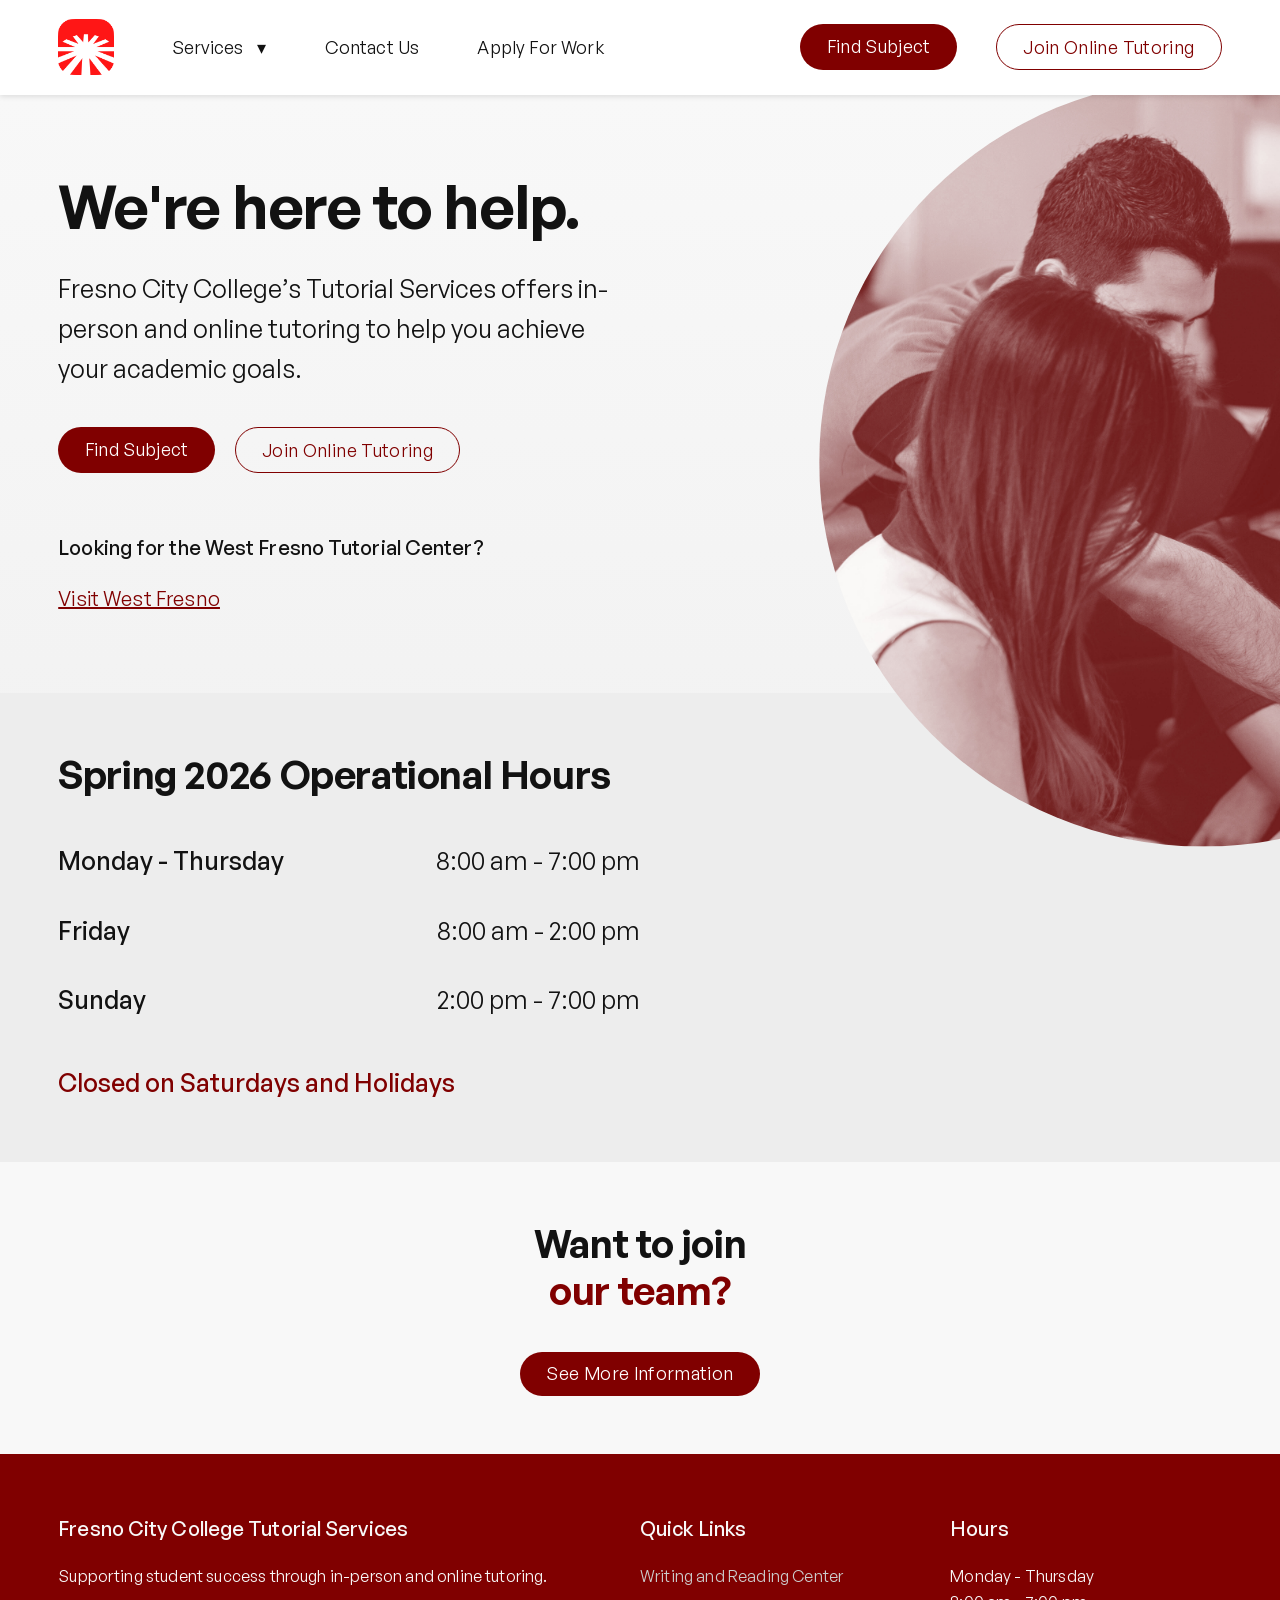
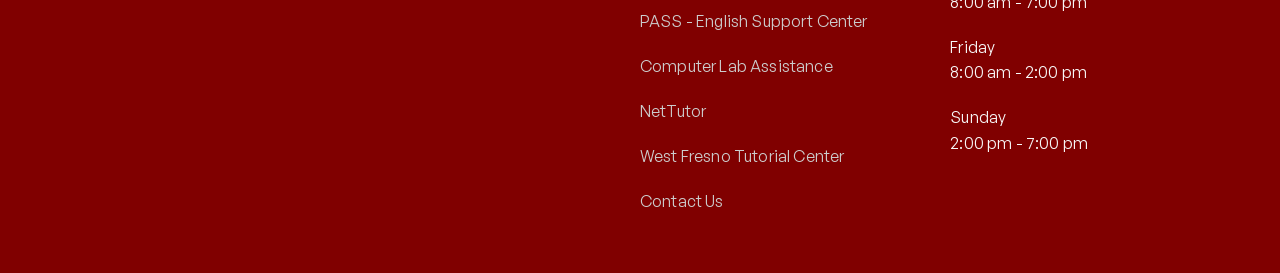
<file: index.html>
<html lang="en">

<head>
  <!-- Viewport Settings for Mobile Scaling -->
  <meta name="viewport" content="width=device-width, initial-scale=1.0">

  <!--Loading Scripts-->
  <script src="/js/partials.js" defer></script>
  <script src="/js/navigation.js" defer></script>

  <!--Importing Roboto font-->
  <link rel="preconnect" href="https://fonts.googleapis.com">
  <link rel="preconnect" href="https://fonts.gstatic.com" crossorigin>
  <link href="https://fonts.googleapis.com/css2?family=Roboto:ital,wght@0,100..900;1,100..900&display=swap"
    rel="stylesheet">

  <!--Stylesheet-->
  <link rel="stylesheet" href="/css/variables.css">
  <link rel="stylesheet" href="/css/base.css">
  <link rel="stylesheet" href="/css/layout.css">
  <link rel="stylesheet" href="/css/components.css">
  <link rel="stylesheet" href="/css/responsive.css">
</head>

<body>

  <header id="navbar">
  </header>

  <div id="overlay"></div>

  <aside id="sidebar">
  </aside>

  <main id="main-content">
    <div class="mobile-hero-image" id="landing-page-mobile-image"></div>
    <section class="slide-up-top-rounded-card">
      <div id="hero">
        <div class="container">
          <div id="hero-inner">
            <div id="hero-text">
              <h1 class="hero-title display-lg">We're here to <span>help.</span></h1>
              <h3 id="hero-subtitle">Fresno City College’s Tutorial Services offers in-person and online
                tutoring to help you achieve your academic goals.</h3>
            </div>
            <div id="hero-buttons">
              <a href="subjects.html" class="btn primary-btn">Find Subject</a>
              <a href="wip.html" class="btn secondary-btn">Join Online Tutoring</a>
            </div>
            <div id="hero-bottom-text">
              <h4>Looking for the West Fresno Tutorial Center?</h4>
              <a href="wip.html">Visit West Fresno</a>
            </div>
          </div>
        </div>
        <div id="hero-circle">
          <img src="/assets/images/public/computer-lab-image.jpg" alt="picture of fresno city college tutorial center">
        </div>
      </div>
      <div class="hours-of-operation">
        <div class="container">
          <div class="hours-of-operation-inner">
            <h1>Spring 2026 Operational Hours</h1>
            <div class="days-and-hours">
              <h3 class="days">Monday - Thursday</h3>
              <h3 class="hours">8:00 am - 7:00 pm</h3>
            </div>
            <div class="days-and-hours">
              <h3 class="days">Friday</h3>
              <h3 class="hours">8:00 am - 2:00 pm</h3>
            </div>
            <div class="days-and-hours">
              <h3 class="days">Sunday</h3>
              <h3 class="hours">2:00 pm - 7:00 pm</h3>
            </div>
            <h3 class="closed-info">Closed on Saturdays and Holidays</h3>
          </div>
        </div>
      </div>
      <div id="work-cta">
        <div class="container">
          <div id="work-cta-text">
            <h1>Want to join <span>our team?</span></h1>
            <a href="work.html" class="primary-btn btn">See More Information</a>
          </div>
        </div>
      </div>
    </section>
  </main>

  <footer id="site-footer">
  </footer>

</body>

</html>
</file>
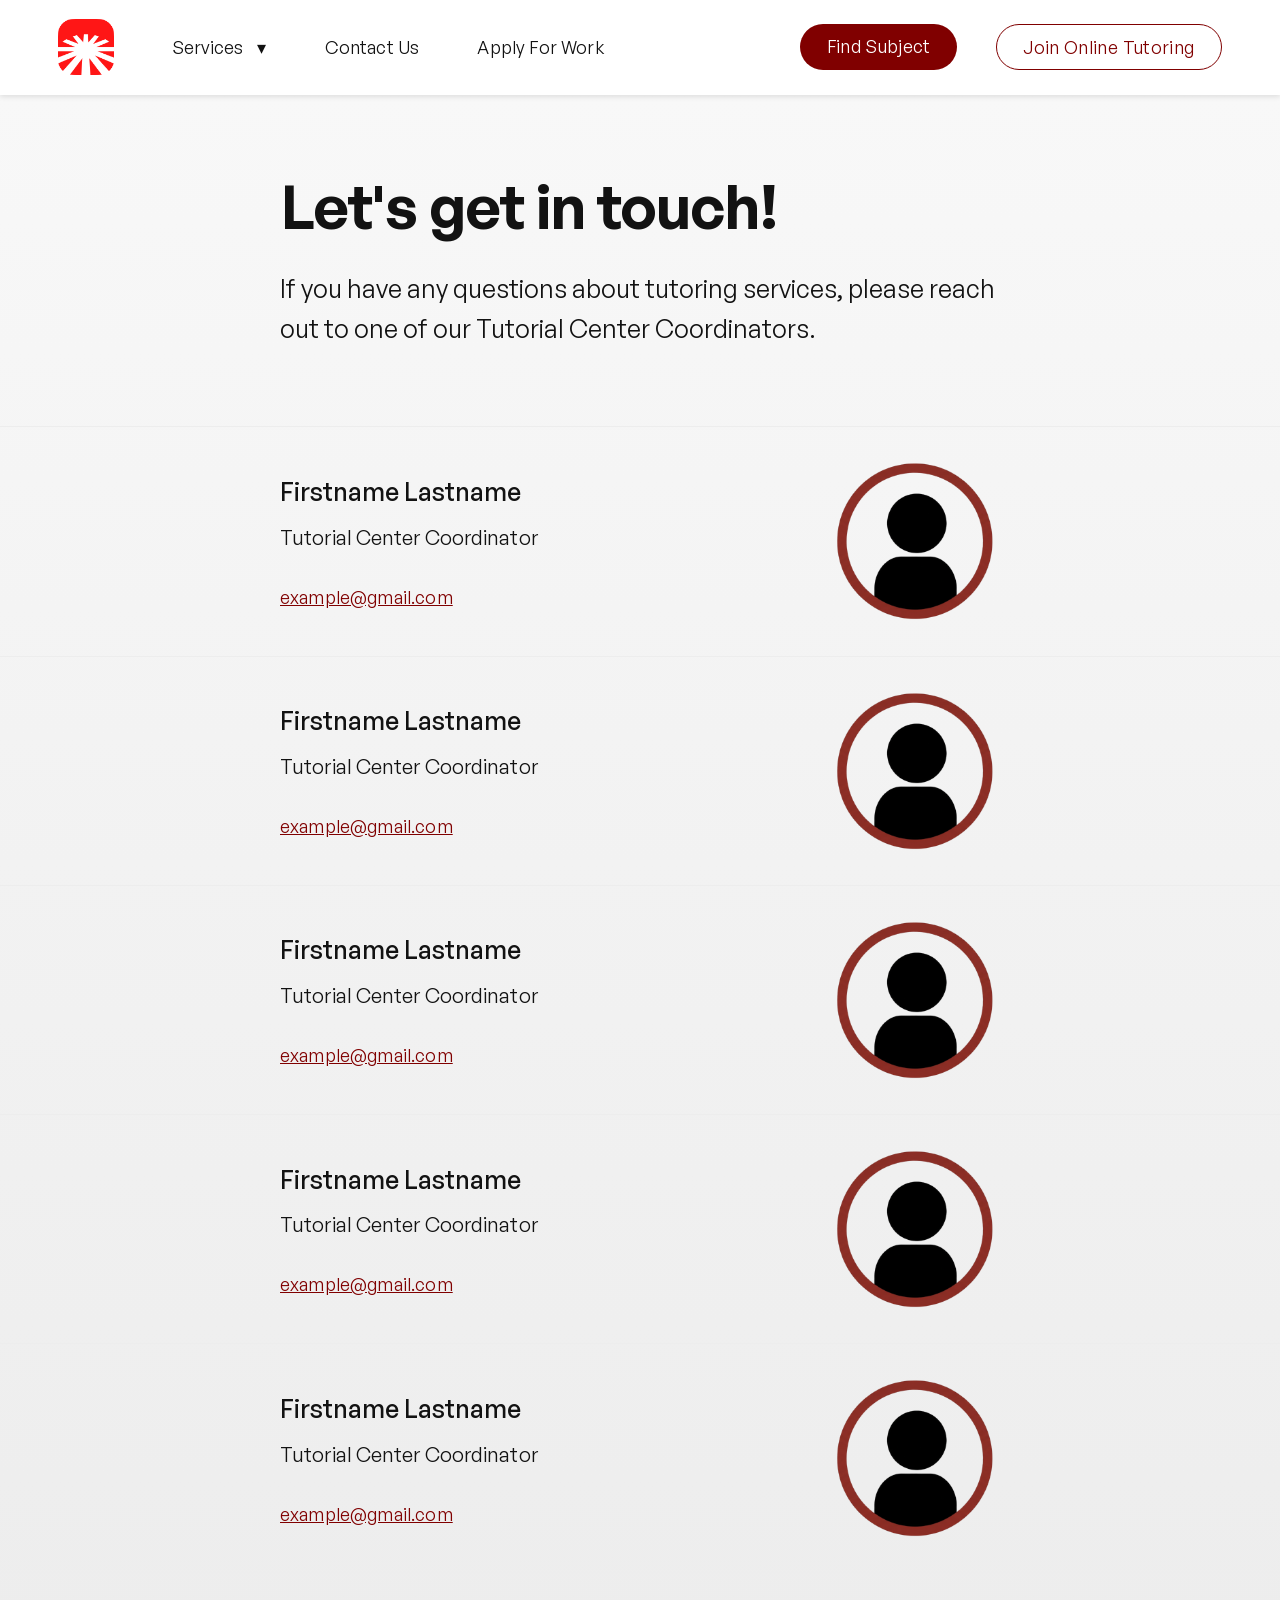
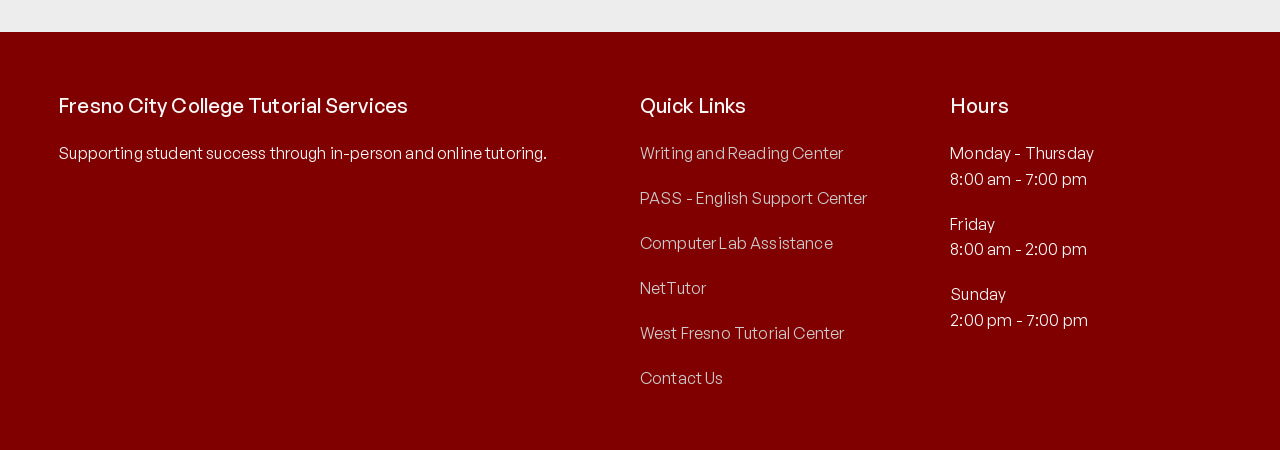
<file: contact.html>
<html lang="en">

<head>
  <!-- Viewport Settings for Mobile Scaling -->
  <meta name="viewport" content="width=device-width, initial-scale=1.0">

  <!--Loading Scripts-->
  <script src="/js/navigation.js" defer></script>
  <script src="/js/partials.js" defer></script>

  <!--Importing Roboto font-->
  <link rel="preconnect" href="https://fonts.googleapis.com">
  <link rel="preconnect" href="https://fonts.gstatic.com" crossorigin>
  <link href="https://fonts.googleapis.com/css2?family=Roboto:ital,wght@0,100..900;1,100..900&display=swap"
    rel="stylesheet">

  <!--Stylesheet-->
  <link rel="stylesheet" href="/css/variables.css">
  <link rel="stylesheet" href="/css/base.css">
  <link rel="stylesheet" href="/css/layout.css">
  <link rel="stylesheet" href="/css/components.css">
  <link rel="stylesheet" href="/css/responsive.css">
</head>

<body>

  <header id="navbar">
  </header>

  <div id="overlay"></div>

  <aside id="sidebar">
  </aside>

  <main id="main-content">
    <div id="contact-hero">
      <div class="container">
        <div id="contact-hero-content">
          <h1 class="hero-title display-lg">Let's get <span>in touch!</span></h1>
          <h3>
            If you have any questions about tutoring services,
            please reach out to one of our Tutorial Center Coordinators.
          </h3>
        </div>
      </div>
    </div>
    <div class="contact-box">
      <div>
        <div class="container">
          <div class="contact-box-content">
            <div class="contact-box-text">
              <h3 class="coordinator-name">Firstname Lastname</h3>
              <h4 class="contact-position">Tutorial Center Coordinator</h4>
              <a href="mailto:example@gmail.com" class="contact-email">example@gmail.com</a>
            </div>
            <div class="contact-img">
              <img src="/assets/images/public/sihouette.png" alt="silhouette image">
            </div>
          </div>
        </div>
      </div>
    </div>
    <div class="contact-box">
      <div>
        <div class="container">
          <div class="contact-box-content">
            <div class="contact-box-text">
              <h3 class="coordinator-name">Firstname Lastname</h3>
              <h4 class="contact-position">Tutorial Center Coordinator</h4>
              <a href="mailto:example@gmail.com" class="contact-email">example@gmail.com</a>
            </div>
            <div class="contact-img">
              <img src="/assets/images/public/sihouette.png" alt="silhouette image">
            </div>
          </div>
        </div>
      </div>
    </div>
    <div class="contact-box">
      <div>
        <div class="container">
          <div class="contact-box-content">
            <div class="contact-box-text">
              <h3 class="coordinator-name">Firstname Lastname</h3>
              <h4 class="contact-position">Tutorial Center Coordinator</h4>
              <a href="mailto:example@gmail.com" class="contact-email">example@gmail.com</a>
            </div>
            <div class="contact-img">
              <img src="/assets/images/public/sihouette.png" alt="silhouette image">
            </div>
          </div>
        </div>
      </div>
    </div>
    <div class="contact-box">
      <div>
        <div class="container">
          <div class="contact-box-content">
            <div class="contact-box-text">
              <h3 class="coordinator-name">Firstname Lastname</h3>
              <h4 class="contact-position">Tutorial Center Coordinator</h4>
              <a href="mailto:example@gmail.com" class="contact-email">example@gmail.com</a>
            </div>
            <div class="contact-img">
              <img src="/assets/images/public/sihouette.png" alt="silhouette image">
            </div>
          </div>
        </div>
      </div>
    </div>
    <div class="contact-box">
      <div>
        <div class="container">
          <div class="contact-box-content">
            <div class="contact-box-text">
              <h3 class="coordinator-name">Firstname Lastname</h3>
              <h4 class="contact-position">Tutorial Center Coordinator</h4>
              <a href="mailto:example@gmail.com" class="contact-email">example@gmail.com</a>
            </div>
            <div class="contact-img">
              <img src="/assets/images/public/sihouette.png" alt="silhouette image">
            </div>
          </div>
        </div>
      </div>
    </div>
  </main>

  <footer id="site-footer">
  </footer>

</body>

</html>
</file>
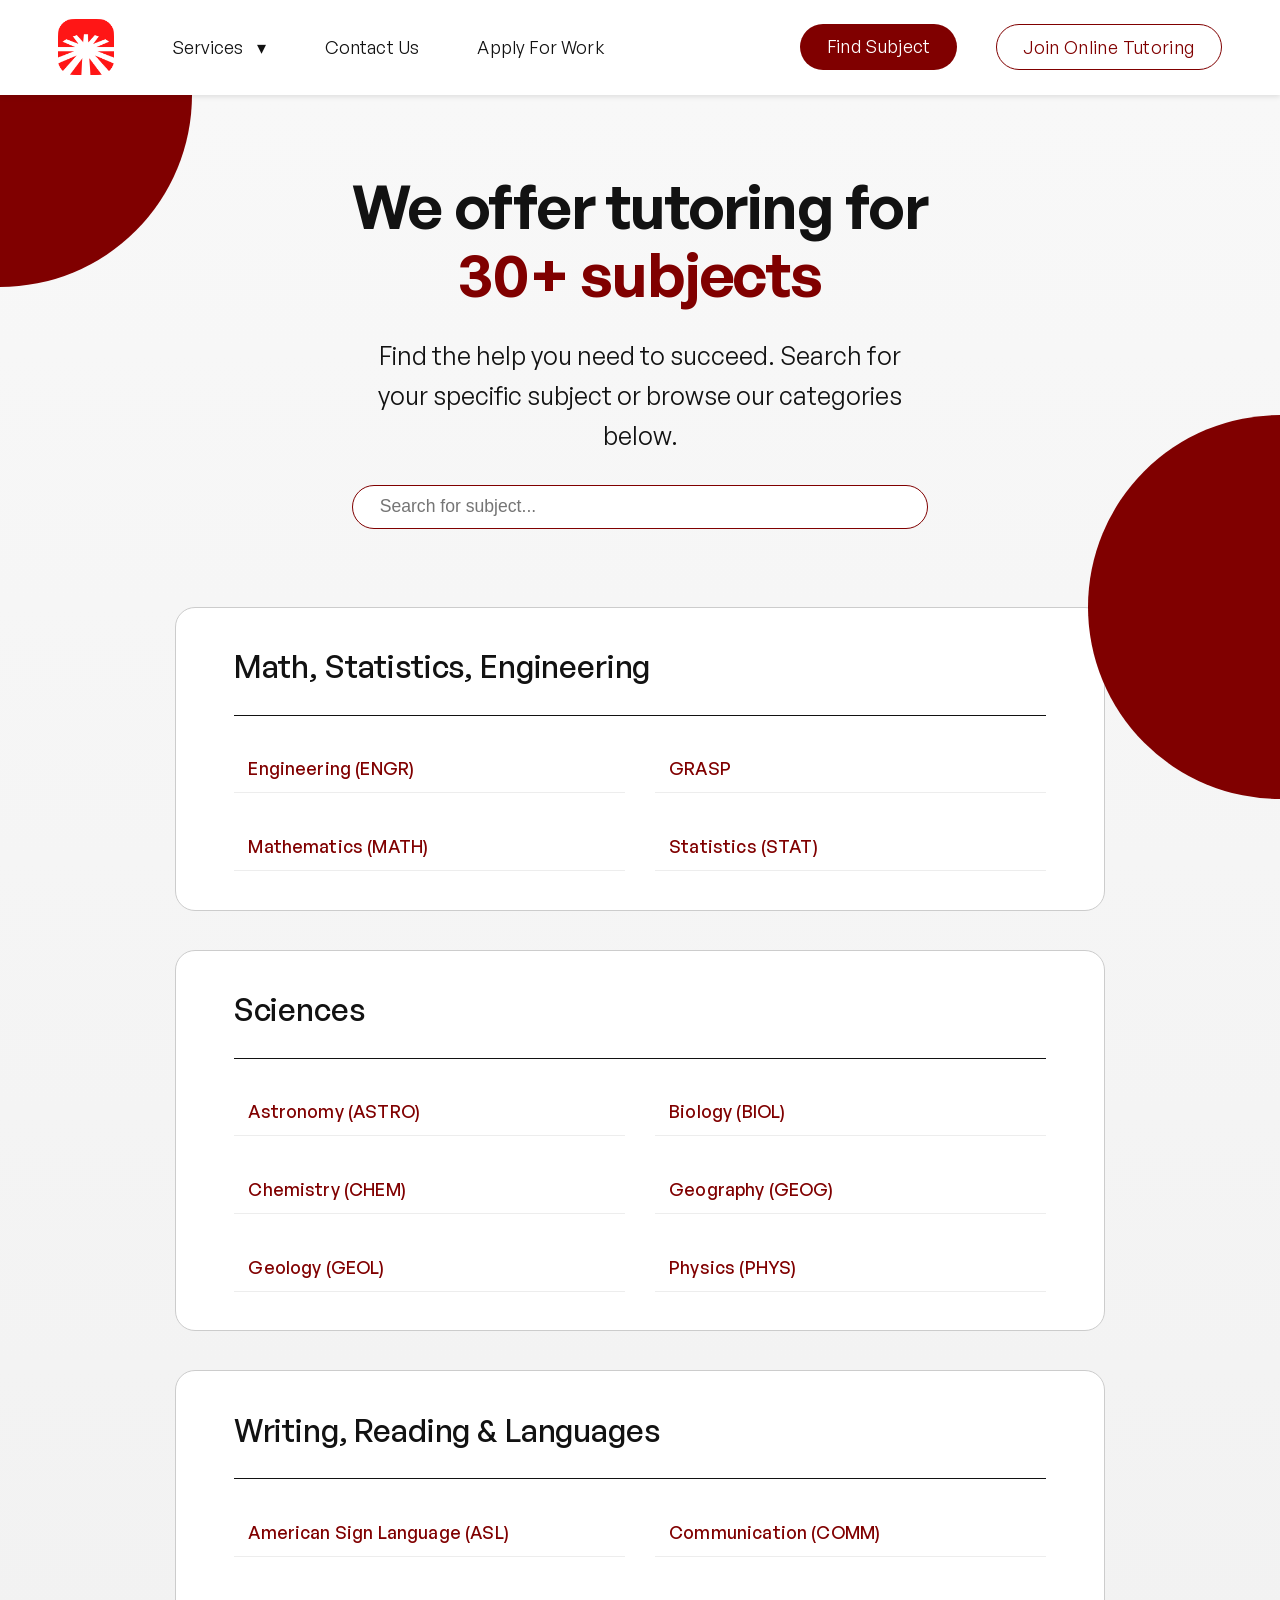
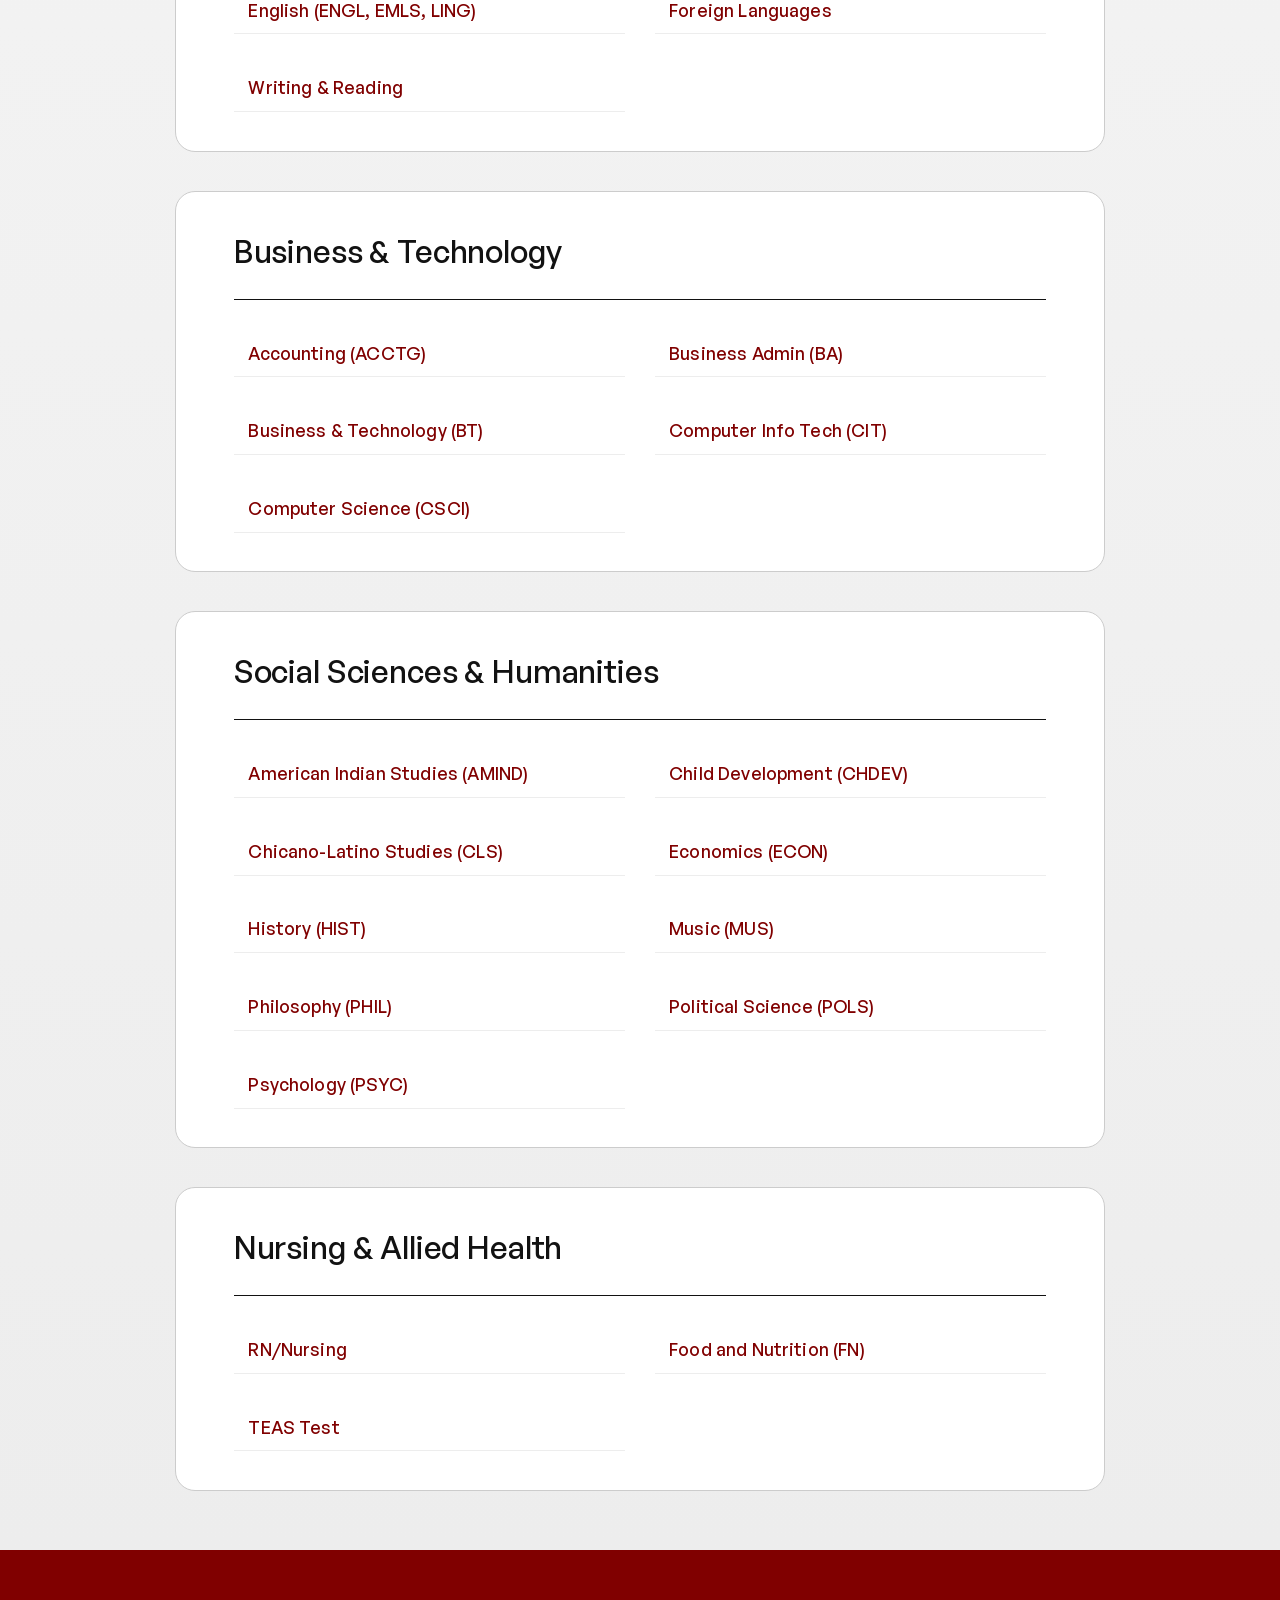
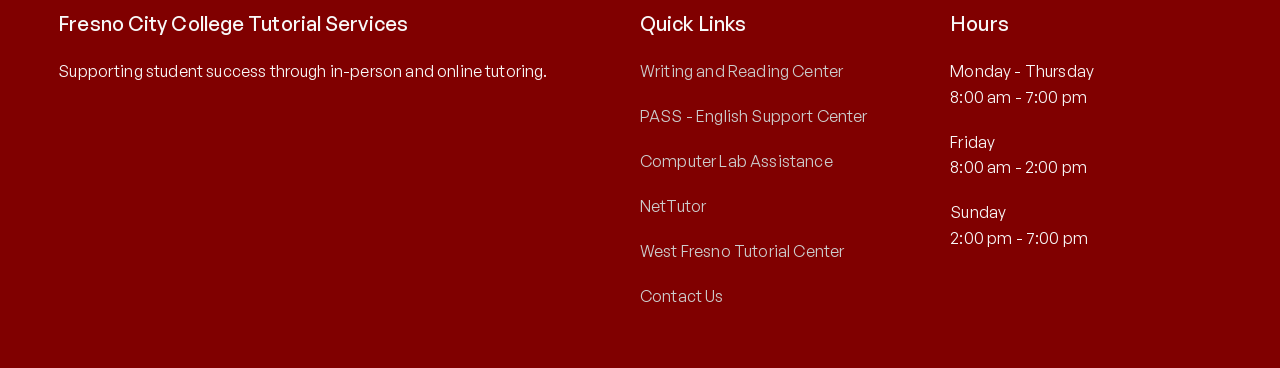
<file: subjects.html>
<html lang="en">

<head>
  <!-- Viewport Settings for Mobile Scaling -->
  <meta name="viewport" content="width=device-width, initial-scale=1.0">

  <!--Loading Scripts-->
  <script src="/js/navigation.js" defer></script>
  <script src="/js/partials.js" defer></script>
  <script src="/js/subject-search.js" defer></script>

  <!--Importing Roboto font-->
  <link rel="preconnect" href="https://fonts.googleapis.com">
  <link rel="preconnect" href="https://fonts.gstatic.com" crossorigin>
  <link href="https://fonts.googleapis.com/css2?family=Roboto:ital,wght@0,100..900;1,100..900&display=swap"
    rel="stylesheet">
  <!--Stylesheet-->
  <link rel="stylesheet" href="/css/variables.css">
  <link rel="stylesheet" href="/css/base.css">
  <link rel="stylesheet" href="/css/layout.css">
  <link rel="stylesheet" href="/css/components.css">
  <link rel="stylesheet" href="/css/responsive.css">
</head>

<body>

  <header id="navbar">
  </header>

  <div id="overlay"></div>

  <aside id="sidebar">
  </aside>

  <main id="main-content">
    <div id="subjects-hero">
      <div id="subjects-circle-left"></div>
      <div class="container">
        <div id="subjects-hero-content">
          <h1 class="hero-title display-lg">
            We offer
            <br class="line-break">
            tutoring for
            <br>
            <span id="subjects-hero-emphasis">30+ subjects</span>
          </h1>
          <h3>Find the help you need to succeed. Search for your specific subject or browse our categories below.</h3>
          <input type="text" id="subject-search" class="search-bar" placeholder="Search for subject...">
        </div>
      </div>
      <div id="subjects-circle-right"></div>
    </div>

    <div class="container">
      <div id="subjects-menu">

        <div class="rounded-box">
          <div class="rounded-box-content">
            <h2>Math, Statistics, Engineering</h2>
            <div class="subjects-content">
              <a href="/subjects/subjects-template.html?id=engr">Engineering (ENGR)</a>
              <a href="/subjects/subjects-template.html?id=grasp">GRASP</a>
              <a href="/wip.html">Mathematics (MATH)</a>
              <a href="/wip.html">Statistics (STAT)</a>
            </div>
          </div>
        </div>

        <div class="rounded-box">
          <div class="rounded-box-content">
            <h2>Sciences</h2>
            <div class="subjects-content">
              <a href="/wip.html">Astronomy (ASTRO)</a>
              <a href="/subjects/subjects-template.html?id=bio">Biology (BIOL)</a>
              <a href="/wip.html">Chemistry (CHEM)</a>
              <a href="/wip.html">Geography (GEOG)</a>
              <a href="/wip.html">Geology (GEOL)</a>
              <a href="/wip.html">Physics (PHYS)</a>
            </div>
          </div>
        </div>

        <div class="rounded-box">
          <div class="rounded-box-content">
            <h2>Writing, Reading & Languages</h2>
            <div class="subjects-content">
              <a href="/wip.html">American Sign Language (ASL)</a>
              <a href="/wip.html">Communication (COMM)</a>
              <a href="/services/english-pass.html">English (ENGL, EMLS, LING)</a>
              <a href="/wip.html">Foreign Languages</a>
              <a href="/services/wrc.html">Writing & Reading</a>
            </div>
          </div>
        </div>

        <div class="rounded-box">
          <div class="rounded-box-content">
            <h2>Business & Technology</h2>
            <div class="subjects-content">
              <a href="/wip.html">Accounting (ACCTG)</a>
              <a href="/wip.html">Business Admin (BA)</a>
              <a href="/wip.html">Business & Technology (BT)</a>
              <a href="/wip.html">Computer Info Tech (CIT)</a>
              <a href="/subjects/subjects-template.html?id=csci">Computer Science (CSCI)</a>
            </div>
          </div>
        </div>

        <div class="rounded-box">
          <div class="rounded-box-content">
            <h2>Social Sciences & Humanities</h2>
            <div class="subjects-content">
              <a href="/wip.html">American Indian Studies (AMIND)</a>
              <a href="/wip.html">Child Development (CHDEV)</a>
              <a href="/wip.html">Chicano-Latino Studies (CLS)</a>
              <a href="/wip.html">Economics (ECON)</a>
              <a href="/wip.html">History (HIST)</a>
              <a href="/wip.html">Music (MUS)</a>
              <a href="/wip.html">Philosophy (PHIL)</a>
              <a href="/wip.html">Political Science (POLS)</a>
              <a href="/wip.html">Psychology (PSYC)</a>
            </div>
          </div>
        </div>

        <div class="rounded-box">
          <div class="rounded-box-content">
            <h2>Nursing & Allied Health</h2>
            <div class="subjects-content">
              <a href="/wip.html">RN/Nursing</a>
              <a href="/wip.html">Food and Nutrition (FN)</a>
              <a href="/wip.html">TEAS Test</a>
            </div>
          </div>
        </div>

      </div>
    </div>

  </main>

  <footer id="site-footer">
  </footer>

</body>

</html>
</file>
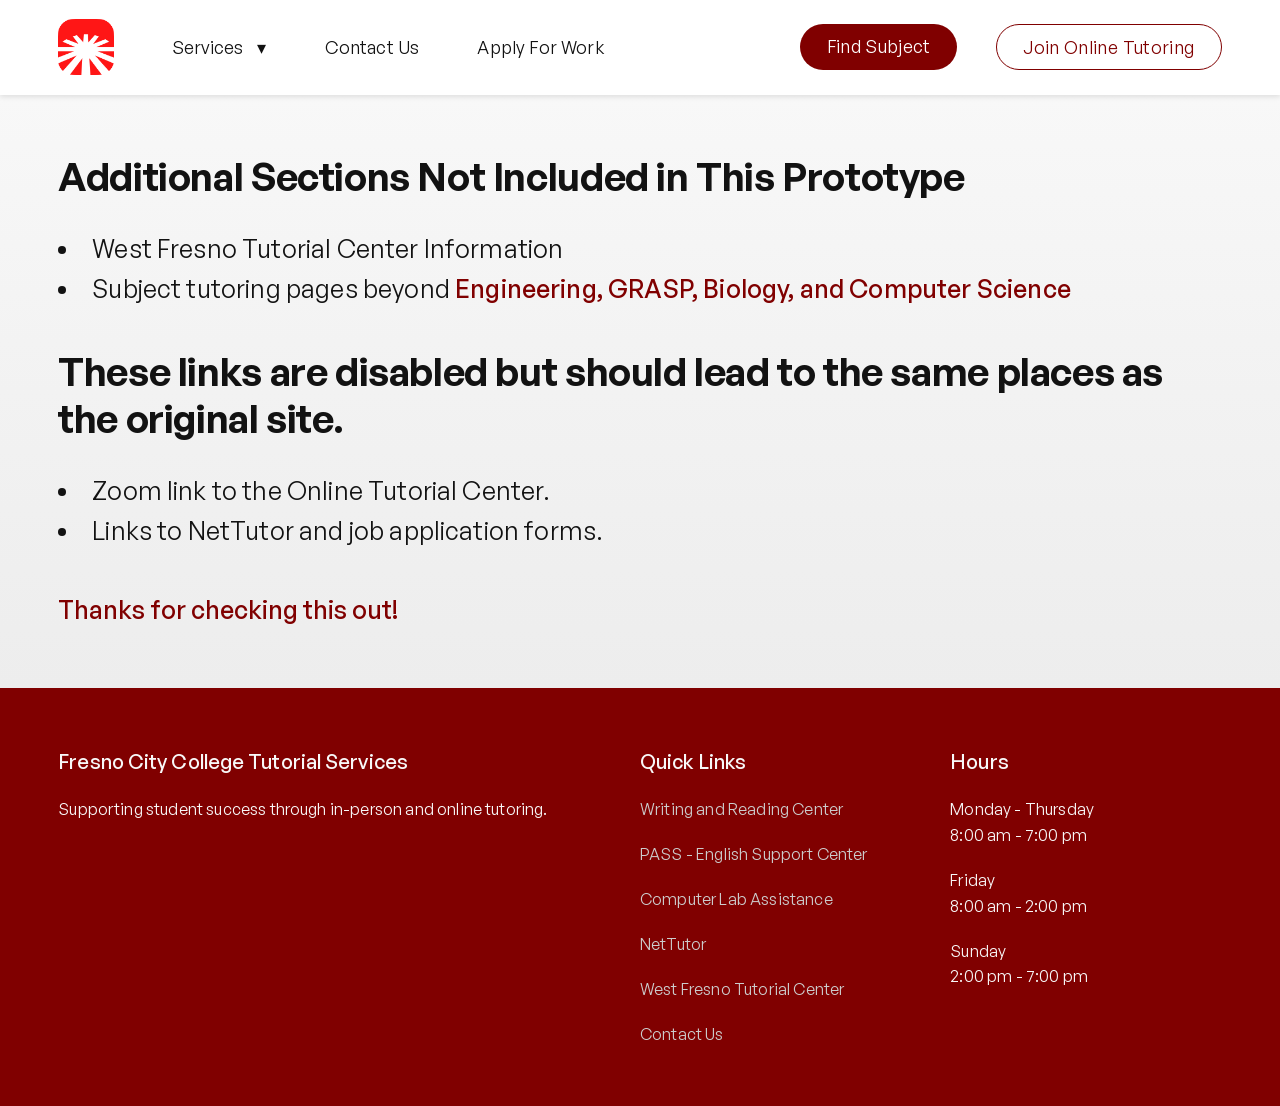
<file: wip.html>
<html lang="en">

<head>
  <!-- Viewport Settings for Mobile Scaling -->
  <meta name="viewport" content="width=device-width, initial-scale=1.0">

  <!--Loading Scripts-->
  <script src="/js/partials.js" defer></script>
  <script src="/js/navigation.js" defer></script>

  <!--Importing Roboto font-->
  <link rel="preconnect" href="https://fonts.googleapis.com">
  <link rel="preconnect" href="https://fonts.gstatic.com" crossorigin>
  <link href="https://fonts.googleapis.com/css2?family=Roboto:ital,wght@0,100..900;1,100..900&display=swap"
    rel="stylesheet">

  <!--Stylesheet-->
  <link rel="stylesheet" href="/css/variables.css">
  <link rel="stylesheet" href="/css/base.css">
  <link rel="stylesheet" href="/css/layout.css">
  <link rel="stylesheet" href="/css/components.css">
  <link rel="stylesheet" href="/css/responsive.css">
</head>

<body>

  <header id="navbar">
  </header>

  <div id="overlay"></div>

  <aside id="sidebar">
  </aside>

  <main id="main-content">
    <div id="wip-content">
      <div class="container">
        <h1>Additional Sections Not Included in This Prototype</h1>
        <ul>
          <li>West Fresno Tutorial Center Information</li>
          <li>Subject tutoring pages beyond <span>Engineering, GRASP, Biology, and Computer Science</span></li>
        </ul>
        <h1>
          These links are disabled but should lead to the same places as the original site.
        </h1>
        <ul>
          <li>Zoom link to the Online Tutorial Center.</li>
          <li>Links to NetTutor and job application forms.</li>
        </ul>
        <h3><span>Thanks for checking this out!</span></h3>
      </div>
    </div>
  </main>

  <footer id="site-footer">
  </footer>

</body>

</html>
</file>
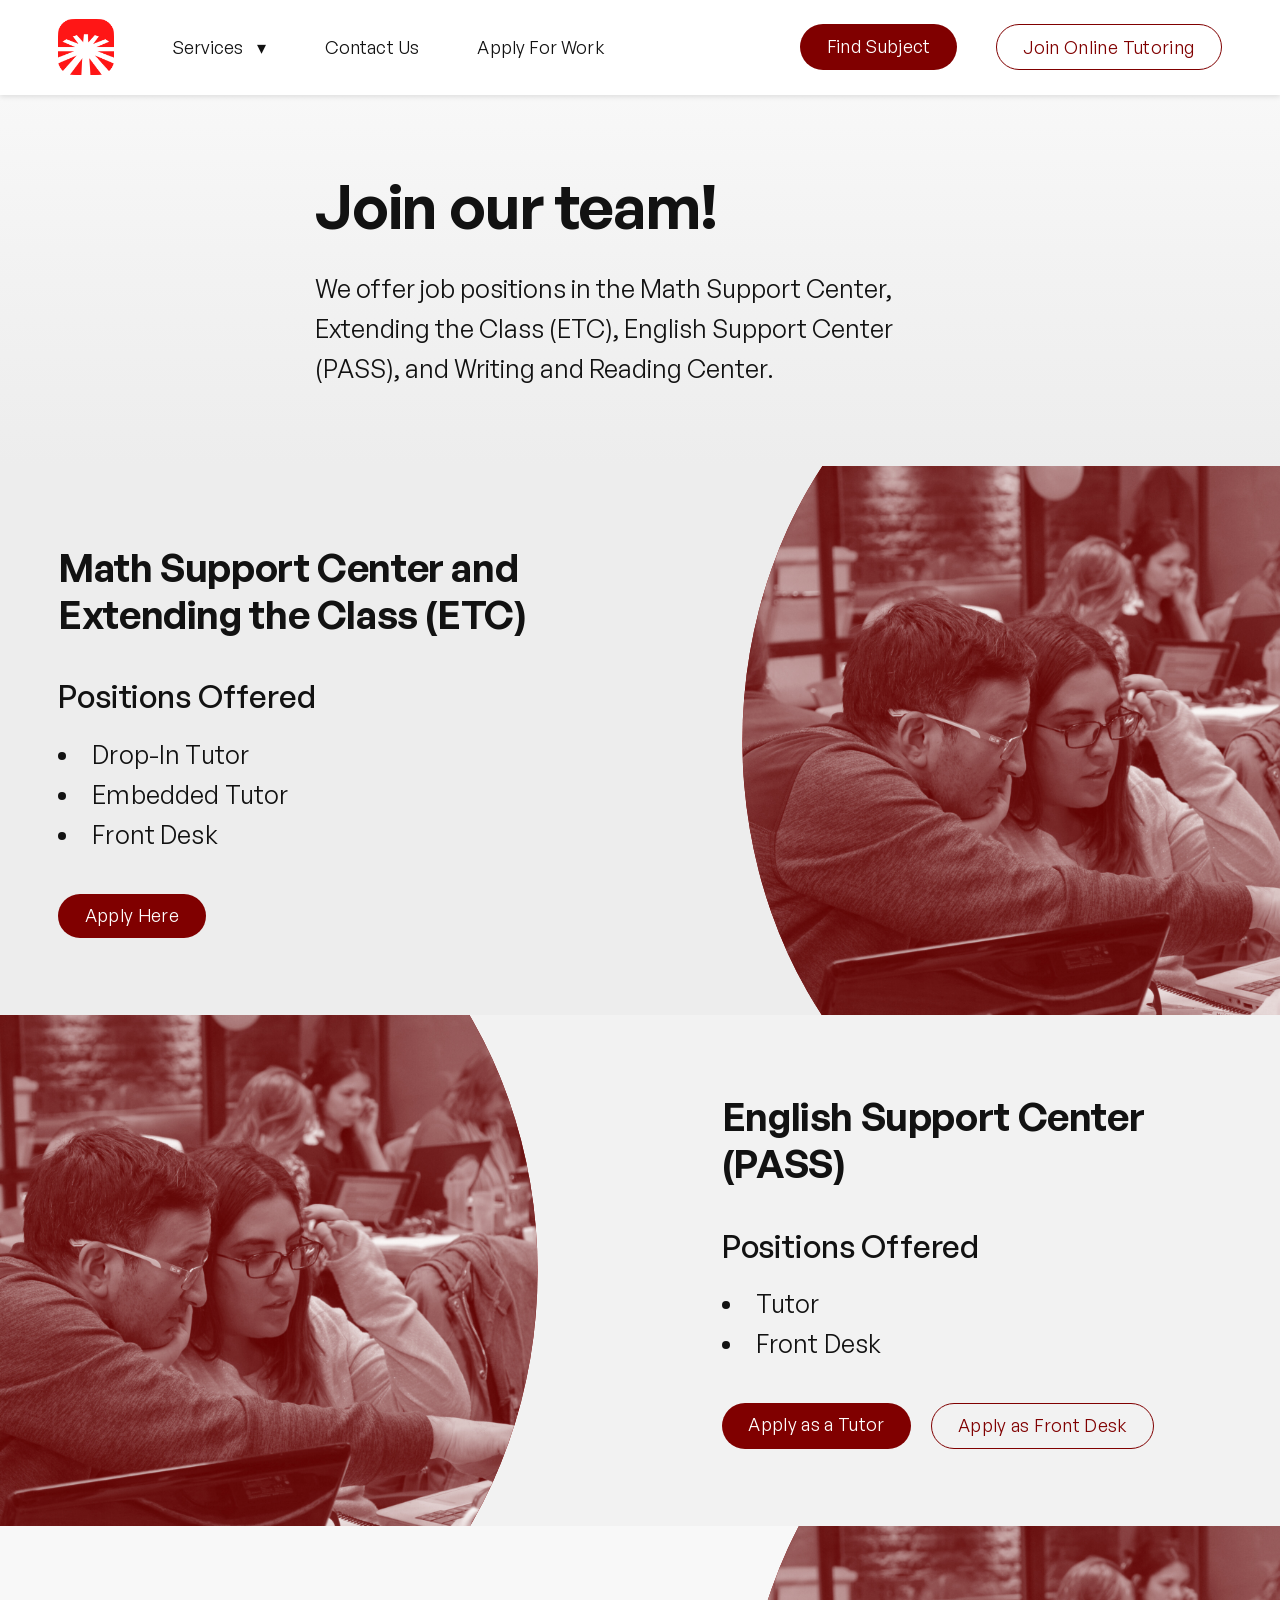
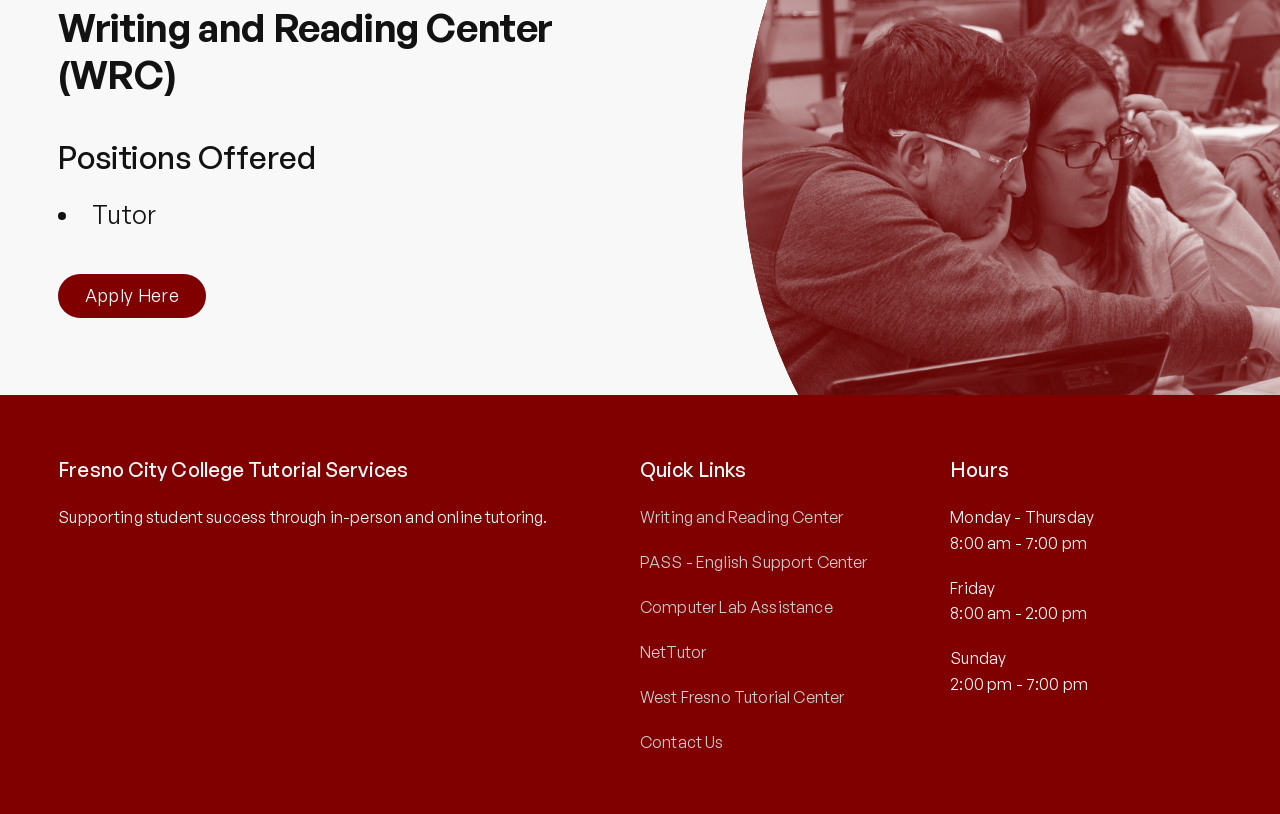
<file: work.html>
<html lang="en">

<head>
  <!-- Viewport Settings for Mobile Scaling -->
  <meta name="viewport" content="width=device-width, initial-scale=1.0">

  <!--Loading Scripts-->
  <script src="/js/navigation.js" defer></script>
  <script src="/js/partials.js" defer></script>

  <!--Importing Roboto font-->
  <link rel="preconnect" href="https://fonts.googleapis.com">
  <link rel="preconnect" href="https://fonts.gstatic.com" crossorigin>
  <link href="https://fonts.googleapis.com/css2?family=Roboto:ital,wght@0,100..900;1,100..900&display=swap"
    rel="stylesheet">
  <!--Stylesheet-->
  <link rel="stylesheet" href="/css/variables.css">
  <link rel="stylesheet" href="/css/base.css">
  <link rel="stylesheet" href="/css/layout.css">
  <link rel="stylesheet" href="/css/components.css">
  <link rel="stylesheet" href="/css/responsive.css">
</head>

<body>

  <header id="navbar">
  </header>

  <div id="overlay"></div>

  <aside id="sidebar">
  </aside>

  <main id="main-content">
    <div class="bottom-rounded-card" id="work-hero">
      <div class="container">
        <div id="work-hero-inner">
          <h1 class="hero-title display-lg">Join our <span>team!</span></h1>
          <h3>
            We offer job positions in the Math Support Center, Extending the Class (ETC), English Support
            Center (PASS), and Writing and Reading Center.
          </h3>
        </div>
      </div>
    </div>
    <div class="mobile-work-image" id="math-etc-mobile-image"></div>
    <section class="slide-up-top-rounded-card">
      <div class="work-section bottom-rounded-card" id="math-etc-section">
        <div class="container">
          <div class="work-section-inner">
            <h1>Math Support Center and Extending the Class (ETC)</h1>
            <h2>Positions Offered</h2>
            <ul>
              <li>Drop-In Tutor</li>
              <li>Embedded Tutor</li>
              <li>Front Desk</li>
            </ul>
            <div class="work-section-buttons">
              <a href="wip.html" class="btn primary-btn">Apply Here</a>
            </div>
          </div>
        </div>
        <div id="math-etc-circle">
          <img src="/assets/images/public/work-image.jpg" alt="image of a group of people in the fcc math center">
        </div>
      </div>
    </section>
    <div class="mobile-work-image" id="math-etc-mobile-image"></div>
    <section class="slide-up-top-rounded-card">
      <div class="work-section bottom-rounded-card" id="pass-section">
        <div class="container">
          <div class="work-section-inner">
            <h1>English Support Center (PASS)</h1>
            <h2>Positions Offered</h2>
            <ul>
              <li>Tutor</li>
              <li>Front Desk</li>
            </ul>
            <div class="work-section-buttons">
              <a href="wip.html" class="btn primary-btn">Apply as a Tutor</a>
              <a href="wip.html" class="btn secondary-btn">Apply as Front Desk</a>
            </div>
          </div>
        </div>
        <div id="pass-circle">
          <img src="/assets/images/public/work-image.jpg" alt="image of a group of people in the fcc pass center">
        </div>
      </div>
    </section>
    <div class="mobile-work-image" id="math-etc-mobile-image"></div>
    <section class="slide-up-top-rounded-card">
      <div class="work-section" id="wrc-section">
        <div class="container">
          <div class="work-section-inner">
            <h1>Writing and Reading Center (WRC)</h1>
            <h2>Positions Offered</h2>
            <ul>
              <li>Tutor</li>
            </ul>
            <div class="work-section-buttons">
              <a href="wip.html" class="btn primary-btn">Apply Here</a>
            </div>
          </div>
        </div>
        <div id="wrc-circle">
          <img src="/assets/images/public/work-image.jpg" alt="image of a group of people in the fcc wrc center">
        </div>
    </section>
  </main>

  <footer id="site-footer">
  </footer>

</body>

</html>
</file>
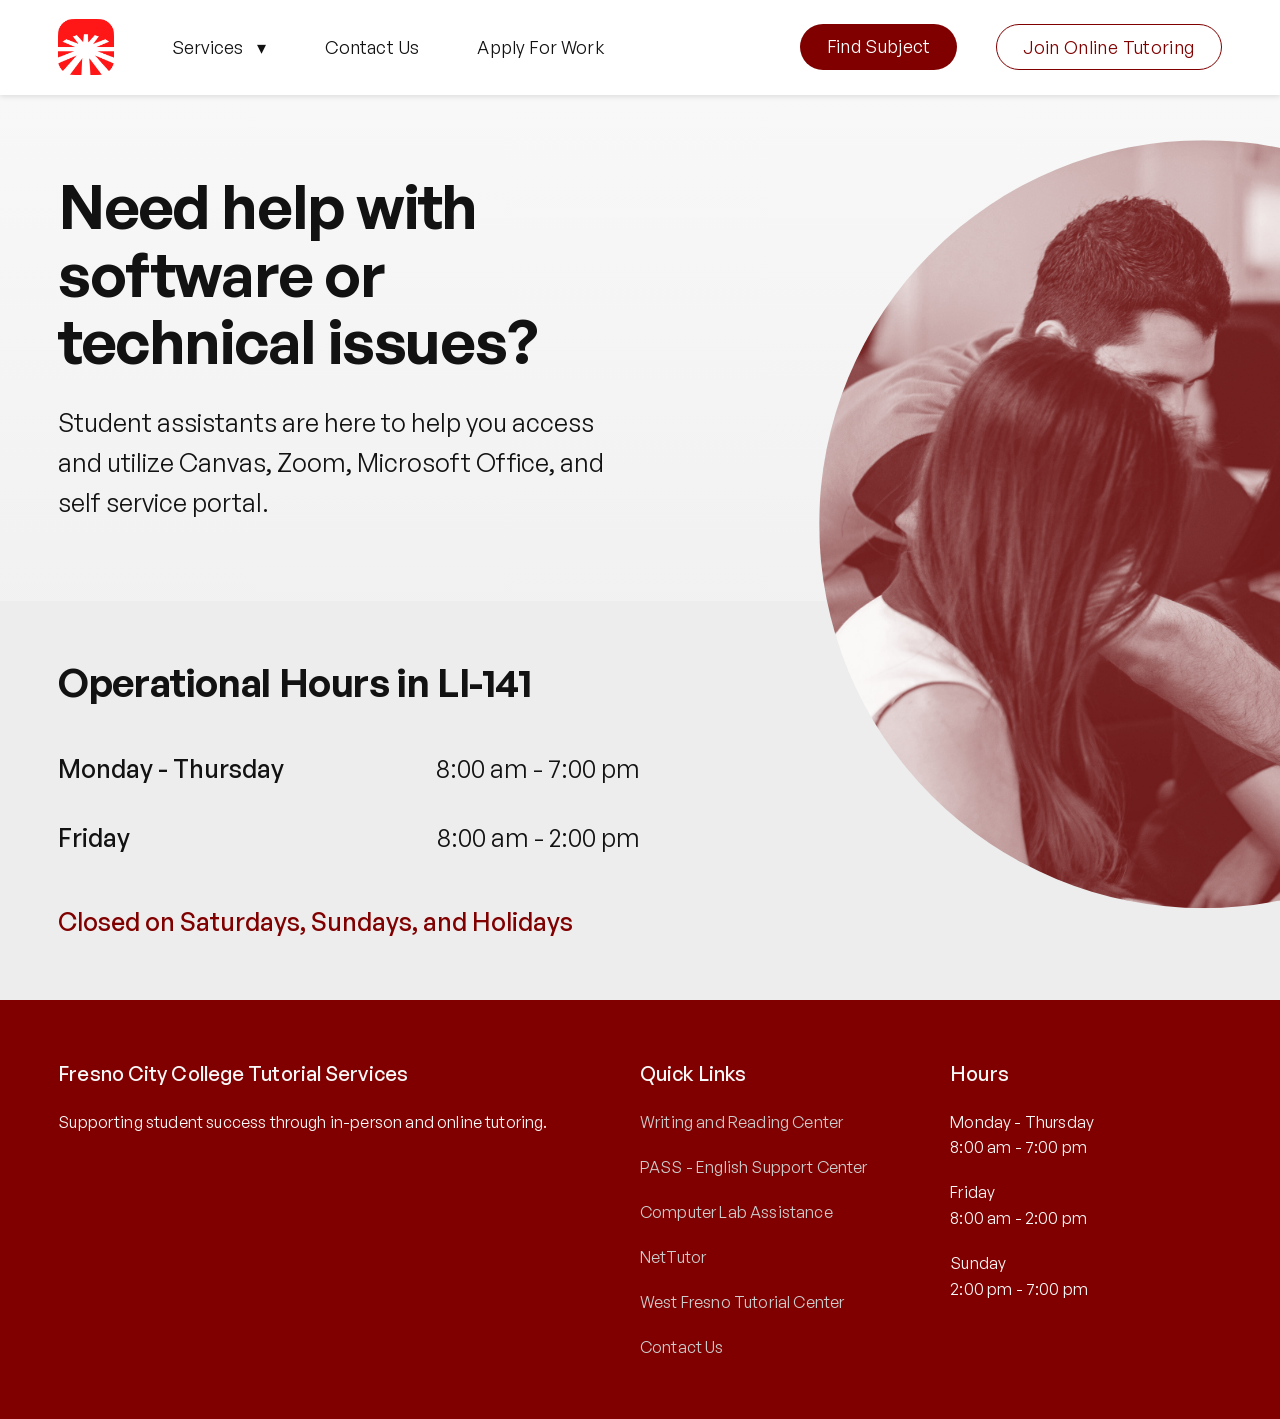
<file: services/computer-lab.html>
<html lang="en">

<head>
  <!-- Viewport Settings for Mobile Scaling -->
  <meta name="viewport" content="width=device-width, initial-scale=1.0">

  <!--Loading Scripts-->
  <script src="/js/partials.js" defer></script>
  <script src="/js/navigation.js" defer></script>

  <!--Importing Roboto font-->
  <link rel="preconnect" href="https://fonts.googleapis.com">
  <link rel="preconnect" href="https://fonts.gstatic.com" crossorigin>
  <link href="https://fonts.googleapis.com/css2?family=Roboto:ital,wght@0,100..900;1,100..900&display=swap"
    rel="stylesheet">

  <!--Stylesheet-->
  <link rel="stylesheet" href="../css/variables.css">
  <link rel="stylesheet" href="../css/base.css">
  <link rel="stylesheet" href="../css/layout.css">
  <link rel="stylesheet" href="../css/components.css">
  <link rel="stylesheet" href="../css/responsive.css">
</head>

<body>
  <header id="navbar">
  </header>

  <div id="overlay"></div>

  <aside id="sidebar">
  </aside>

  <main id="main-content">
    <div class="mobile-hero-image" id="computer-lab-page-mobile-image"></div>
    <section class="slide-up-top-rounded-card">
    <div id="hero">
      <div class="container">
        <div id="hero-inner">
          <h1 class="hero-title display-lg">
            Need help with <span>software or technical issues?</span>
          </h1>
          <h3 class="hero-subtitle">
            Student assistants are here to help you access and utilize <span>Canvas, Zoom, Microsoft Office, and self
              service
              portal.</span>
          </h3>
        </div>
        <div id="services-circle">
          <img src="../assets/images/public/computer-lab-image.jpg" alt="computer lab image">
        </div>
      </div>
    </div>

    <div class="hours-of-operation">
      <div class="container">
        <div class="hours-of-operation-inner">
          <h1>Operational Hours<br id="computer-lab-line-break"> in LI-141</h1>
          <div class="days-and-hours">
            <h3 class="days">Monday - Thursday</h3>
            <h3 class="hours">8:00 am - 7:00 pm</h3>
          </div>
          <div class="days-and-hours">
            <h3 class="days">Friday</h3>
            <h3 class="hours">8:00 am - 2:00 pm</h3>
          </div>
          <h3 class="closed-info">Closed on Saturdays, Sundays, and Holidays</h3>
        </div>
      </div>
    </div>
    </section>
  </main>

  <footer id="site-footer">
  </footer>

</body>

</html>
</file>
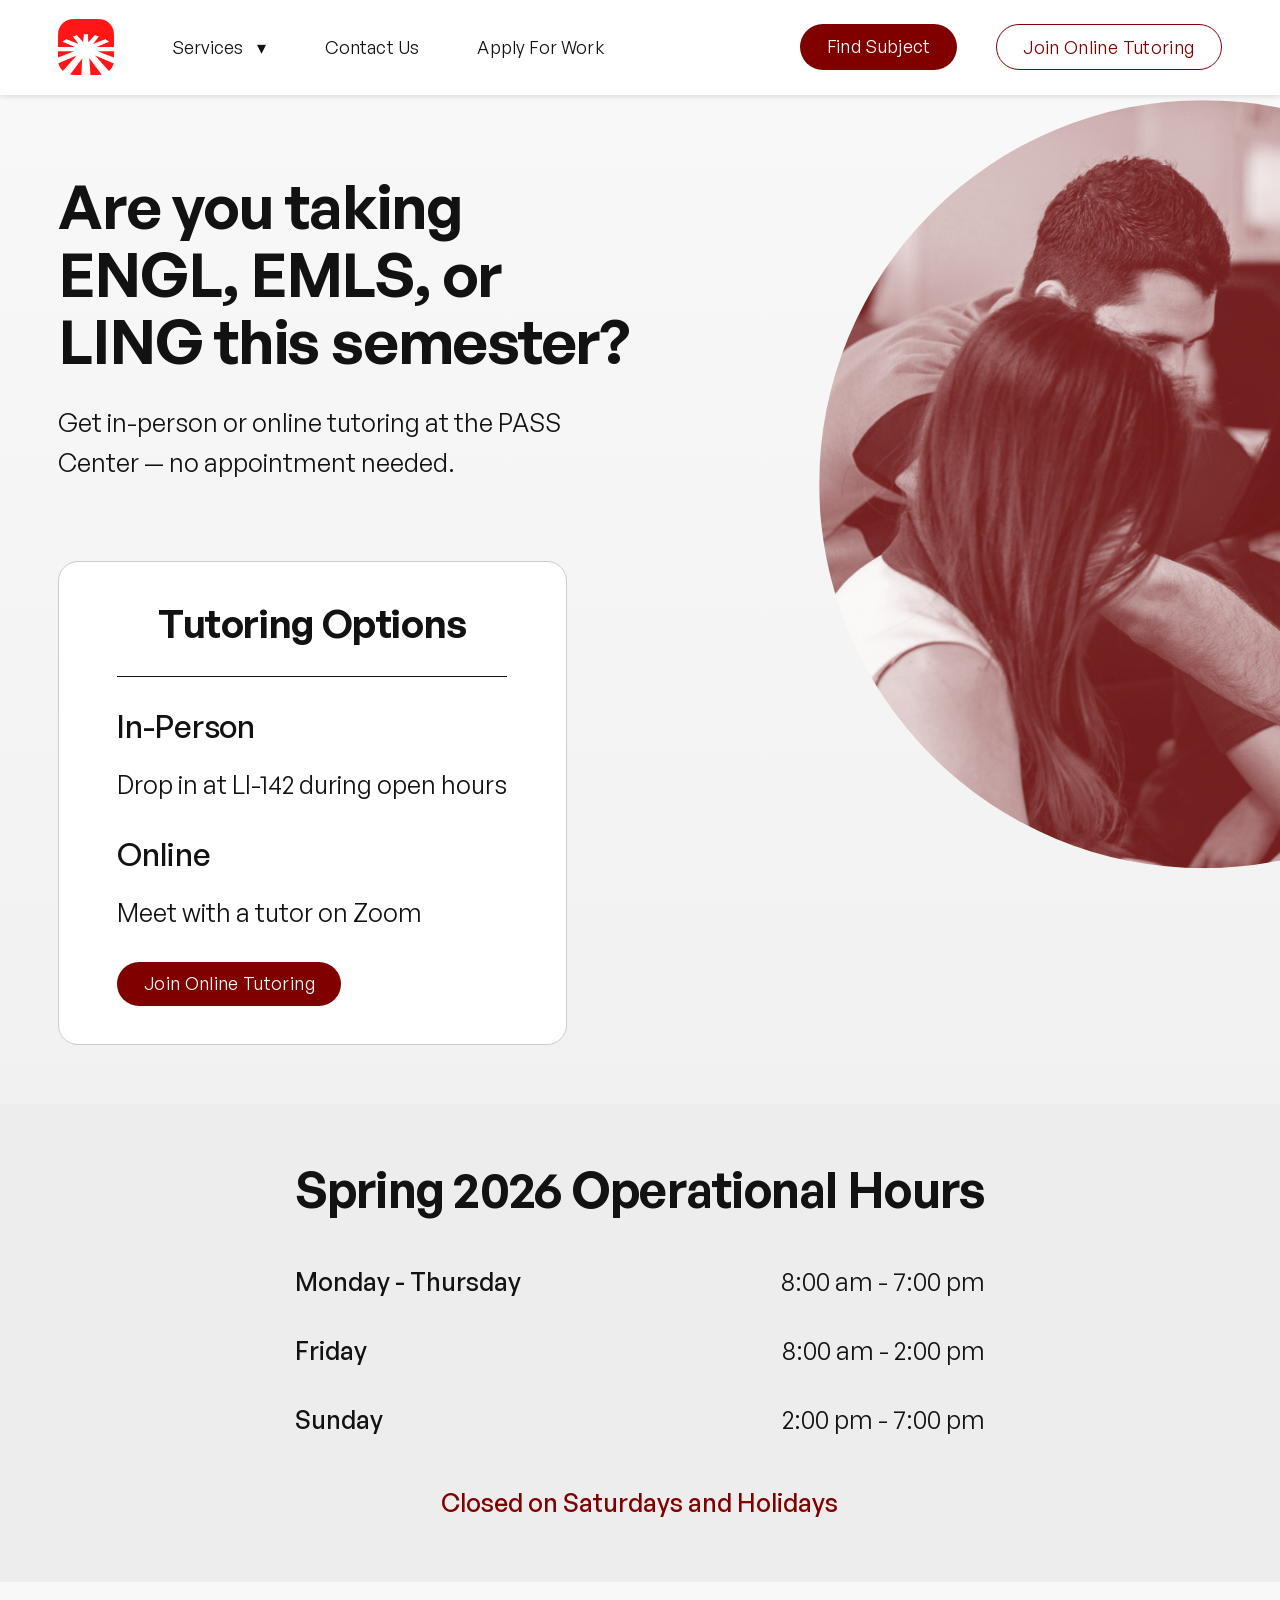
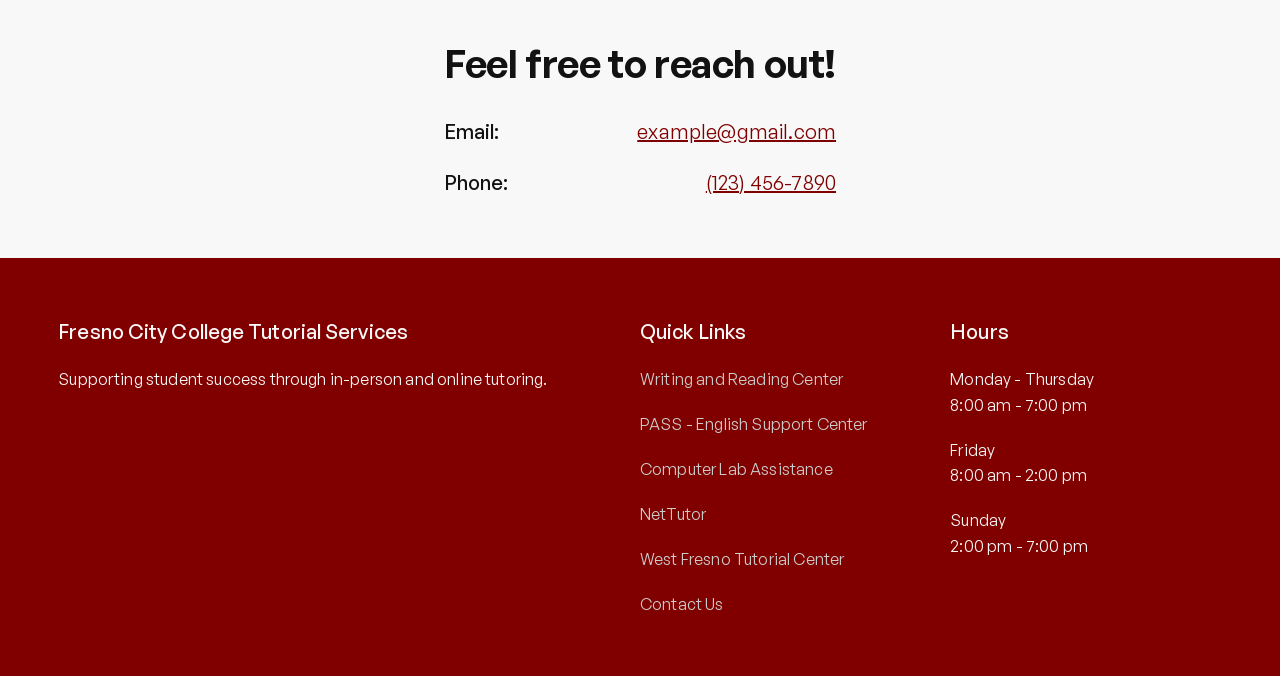
<file: services/english-pass.html>
<html lang="en">

<head>
  <!-- Viewport Settings for Mobile Scaling -->
  <meta name="viewport" content="width=device-width, initial-scale=1.0">

  <!--Loading Scripts-->
  <script src="/js/partials.js" defer></script>
  <script src="/js/navigation.js" defer></script>

  <!--Importing Roboto font-->
  <link rel="preconnect" href="https://fonts.googleapis.com">
  <link rel="preconnect" href="https://fonts.gstatic.com" crossorigin>
  <link href="https://fonts.googleapis.com/css2?family=Roboto:ital,wght@0,100..900;1,100..900&display=swap"
    rel="stylesheet">

  <!--Stylesheet-->
  <link rel="stylesheet" href="../css/variables.css">
  <link rel="stylesheet" href="../css/base.css">
  <link rel="stylesheet" href="../css/layout.css">
  <link rel="stylesheet" href="../css/components.css">
  <link rel="stylesheet" href="../css/responsive.css">
</head>

<body>
  <header id="navbar">
  </header>

  <div id="overlay"></div>

  <aside id="sidebar">
  </aside>

  <main id="main-content">
    <div class="mobile-hero-image" id="pass-page-mobile-image"></div>
    <section class="slide-up-top-rounded-card">
      <div id="hero">
        <div class="container">
          <div id="hero-inner">
            <h1 class="hero-title display-lg">Are you taking <span>ENGL, EMLS, or LING</span> this semester?</h1>
            <h3 class="hero-subtitle">
              Get in-person or online tutoring at the PASS Center — no appointment needed.
            </h3>
          </div>
        </div>
        <div id="services-circle">
          <img src="../assets/images/public/computer-lab-image.jpg" alt="picture of people in the fcc pass center">
        </div>
      </div>
      <div class="tutoring-options" id="wrc-pass-tutoring-options">
        <div class="container">
          <div class="rounded-box" id="tutoring-options-box">
            <div class="rounded-box-content tutoring-options-inner">
              <h1>Tutoring Options</h1>
              <h2>In-Person</h2>
              <h3>Drop in at LI-142 during open hours</h3>
              <h2>Online</h2>
              <h3>Meet with a tutor on Zoom</h3>
              <a href="../wip.html" class="btn primary-btn">Join Online Tutoring</a>
            </div>
          </div>
        </div>
      </div>
      <div class="hours-of-operation">
        <div class="container">
          <div class="hours-of-operation-inner" id="pass-hours">
            <h1 class="display-md">Spring 2026 Operational Hours</h1>
            <div class="days-and-hours">
              <h3 class="days">Monday - Thursday</h3>
              <h3 class="hours">8:00 am - 7:00 pm</h3>
            </div>
            <div class="days-and-hours">
              <h3 class="days">Friday</h3>
              <h3 class="hours">8:00 am - 2:00 pm</h3>
            </div>
            <div class="days-and-hours">
              <h3 class="days">Sunday</h3>
              <h3 class="hours">2:00 pm - 7:00 pm</h3>
            </div>
            <h3 class="closed-info">Closed on Saturdays and Holidays</h3>
          </div>
        </div>
      </div>
      <div class="questions-section">
        <div class="container">
          <div class="questions-section-inner">
            <h1>Feel free to <span>reach out!</span></h1>
            <div class="email-phone">
              <h4 class="email-title">Email: </h4>
              <a href="mailto:example@gmail.com" class="email-data">example@gmail.com</a>
            </div>
            <div class="email-phone">
              <h4 class="email-title">Phone: </h4>
              <a href="tel:+1-123-456-7890" class="email-data">(123) 456-7890</a>
            </div>
          </div>
        </div>
      </div>
    </section>
  </main>

  <footer id="site-footer">
  </footer>

</body>

</html>
</file>
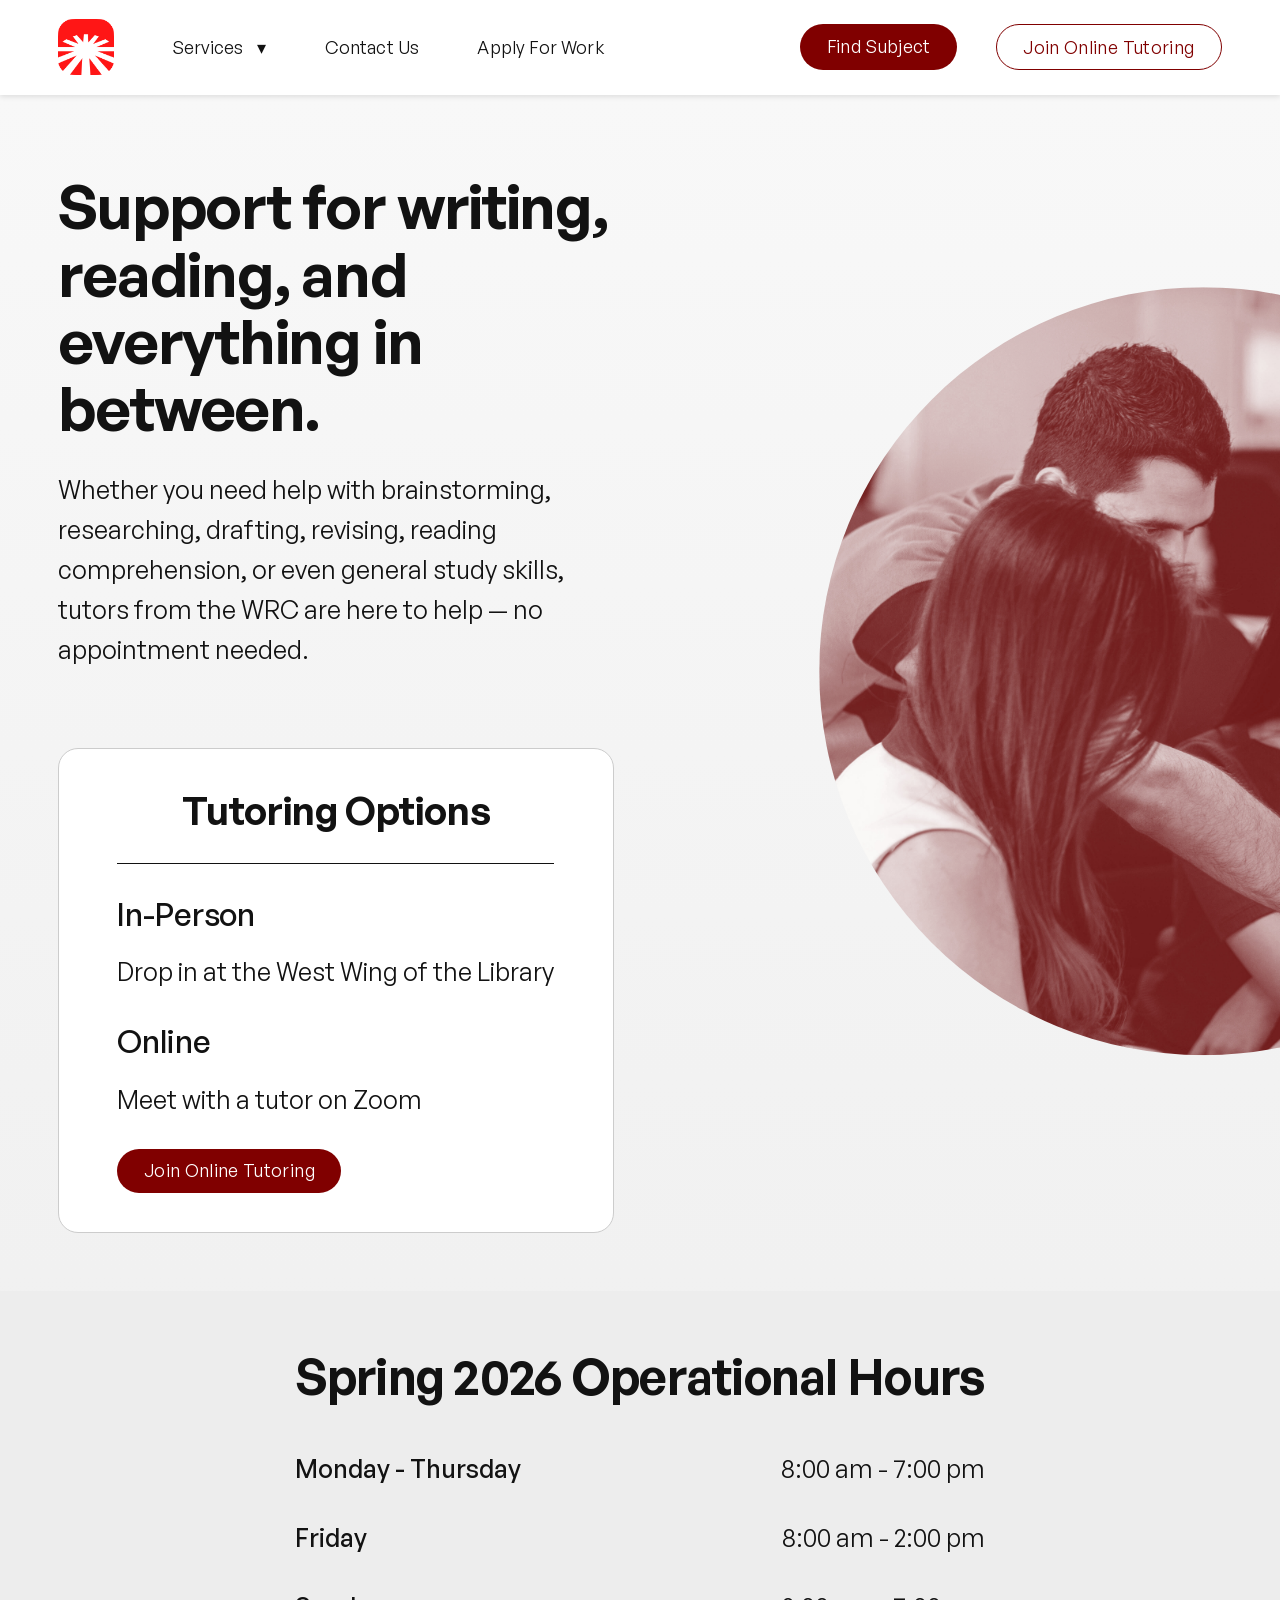
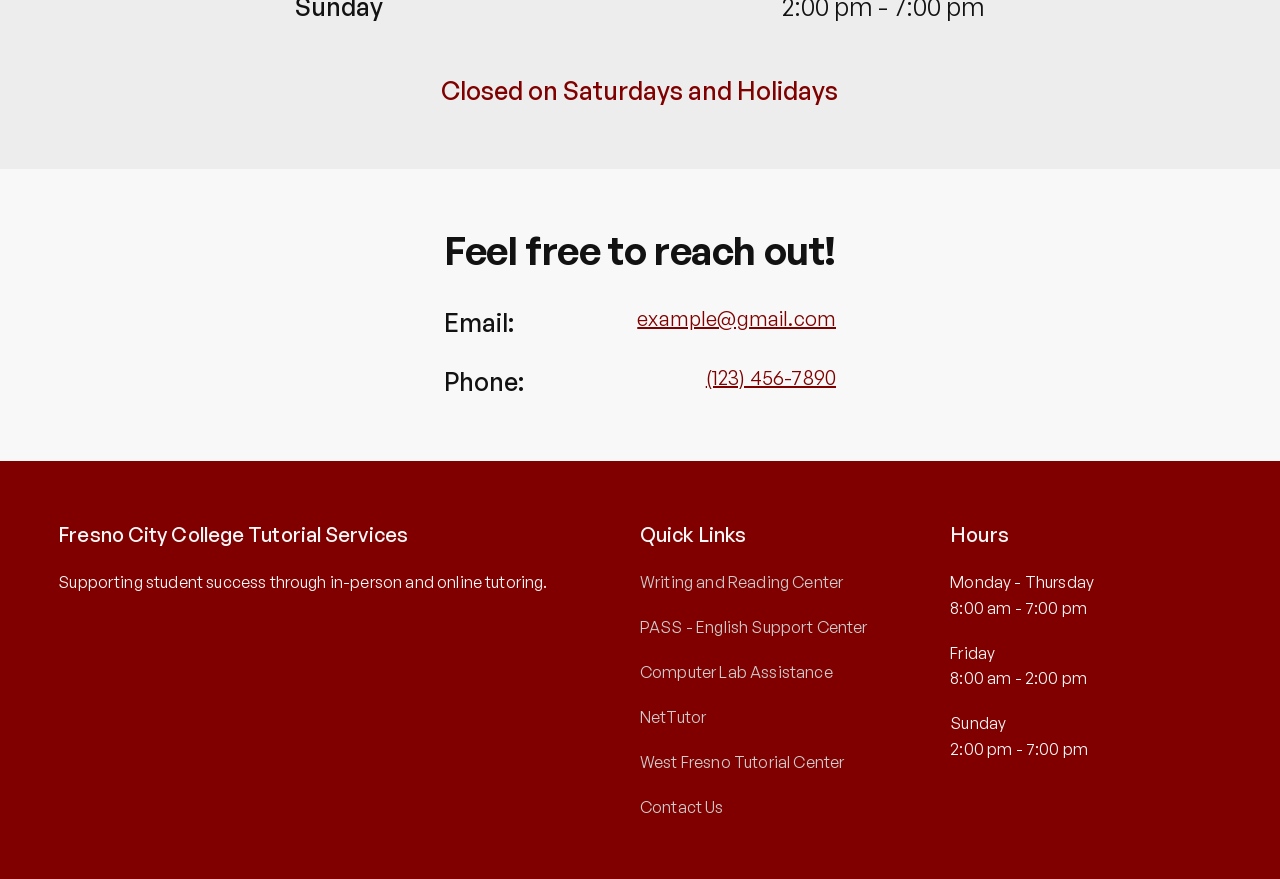
<file: services/wrc.html>
<html lang="en">

<head>
  <!-- Viewport Settings for Mobile Scaling -->
  <meta name="viewport" content="width=device-width, initial-scale=1.0">

  <!--Loading Scripts-->
  <script src="/js/partials.js" defer></script>
  <script src="/js/navigation.js" defer></script>

  <!--Importing Roboto font-->
  <link rel="preconnect" href="https://fonts.googleapis.com">
  <link rel="preconnect" href="https://fonts.gstatic.com" crossorigin>
  <link href="https://fonts.googleapis.com/css2?family=Roboto:ital,wght@0,100..900;1,100..900&display=swap"
    rel="stylesheet">

  <!--Stylesheet-->
  <link rel="stylesheet" href="../css/variables.css">
  <link rel="stylesheet" href="../css/base.css">
  <link rel="stylesheet" href="../css/layout.css">
  <link rel="stylesheet" href="../css/components.css">
  <link rel="stylesheet" href="../css/responsive.css">
</head>

<body>
  <header id="navbar">
  </header>

  <div id="overlay"></div>

  <aside id="sidebar">
  </aside>

  <main id="main-content">
    <div class="mobile-hero-image" id="wrc-page-mobile-image"></div>
    <section class="slide-up-top-rounded-card">
      <div id="hero">
        <div class="container">
          <div id="hero-inner">
            <h1 class="hero-title display-lg">Support for writing, reading, and <span>everything in between.</span></h1>
            <h3 class="hero-subtitle">
              Whether you need help with brainstorming, researching, drafting, revising, reading
              comprehension, or even general study skills, tutors from the WRC are here to help
              — no appointment needed.
            </h3>
          </div>
        </div>
        <div id="services-circle">
          <img src="../assets/images/public/computer-lab-image.jpg"
            alt="picture of people in the fcc writing and reading center">
        </div>
      </div>
      <div class="tutoring-options" id="wrc-pass-tutoring-options">
        <div class="container">
          <div class="rounded-box" id="tutoring-options-box">
            <div class="rounded-box-content tutoring-options-inner">
              <h1>Tutoring Options</h1>
              <h2>In-Person</h2>
              <h3>Drop in at the West Wing of the Library</h3>
              <h2>Online</h2>
              <h3>Meet with a tutor on Zoom</h3>
              <a href="../wip.html" class="btn primary-btn">Join Online Tutoring</a>
            </div>
          </div>
        </div>
      </div>
      <div class="hours-of-operation">
        <div class="container">
          <div class="hours-of-operation-inner" id="pass-hours">
            <h1 class="display-md">Spring 2026 Operational Hours</h1>
            <div class="days-and-hours">
              <h3 class="days">Monday - Thursday</h3>
              <h3 class="hours">8:00 am - 7:00 pm</h3>
            </div>
            <div class="days-and-hours">
              <h3 class="days">Friday</h3>
              <h3 class="hours">8:00 am - 2:00 pm</h3>
            </div>
            <div class="days-and-hours">
              <h3 class="days">Sunday</h3>
              <h3 class="hours">2:00 pm - 7:00 pm</h3>
            </div>
            <h3 class="closed-info">Closed on Saturdays and Holidays</h3>
          </div>
        </div>
      </div>
      <div class="questions-section">
        <div class="container">
          <div class="questions-section-inner">
            <h1>Feel free to <span>reach out!</span></h1>
            <div class="email-phone">
              <h3 class="email-title">Email: </h3>
              <a href="mailto:example@gmail.com" class="email-data">example@gmail.com</a>
            </div>
            <div class="email-phone">
              <h3 class="email-title">Phone: </h3>
              <a href="tel:+1-123-456-7890" class="email-data">(123) 456-7890</a>
            </div>
          </div>
        </div>
      </div>
    </section>
  </main>

  <footer id="site-footer">
  </footer>

</body>

</html>
</file>
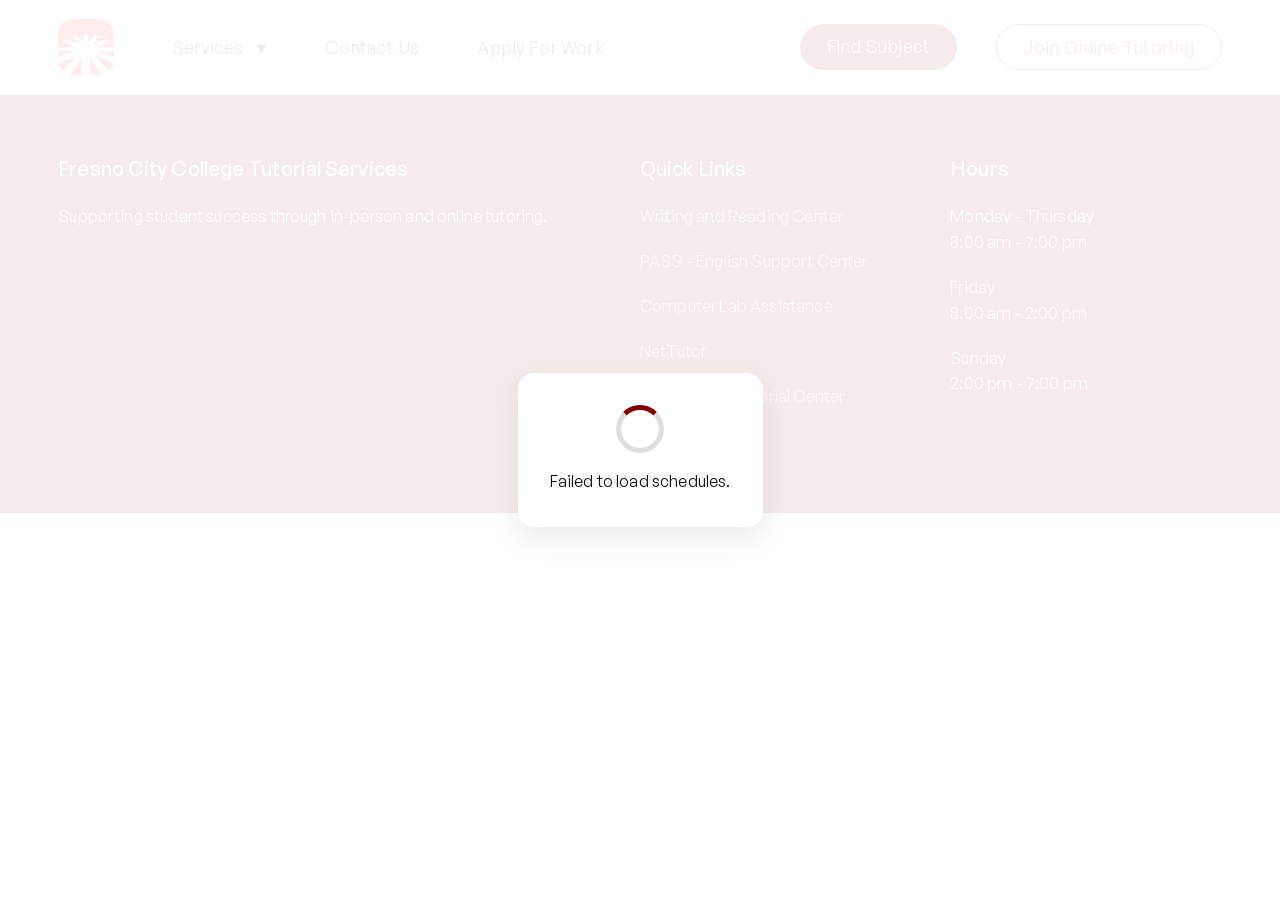
<file: subjects/subjects-template.html>
<html lang="en">

<head>
  <!-- Viewport Settings for Mobile Scaling -->
  <meta name="viewport" content="width=device-width, initial-scale=1.0">

  <!--Loading Scripts-->
  <script src="/js/partials.js" defer></script>
  <script src="/js/navigation.js" defer></script>
  <script src="/js/subjects-template.js" defer></script>
  <script src="/js/schedule-search.js" defer></script>

  <!--Importing Roboto font-->
  <link rel="preconnect" href="https://fonts.googleapis.com">
  <link rel="preconnect" href="https://fonts.gstatic.com" crossorigin>
  <link href="https://fonts.googleapis.com/css2?family=Roboto:ital,wght@0,100..900;1,100..900&display=swap"
    rel="stylesheet">

  <!--Stylesheet-->
  <link rel="stylesheet" href="../css/variables.css">
  <link rel="stylesheet" href="../css/base.css">
  <link rel="stylesheet" href="../css/layout.css">
  <link rel="stylesheet" href="../css/components.css">
  <link rel="stylesheet" href="../css/responsive.css">
</head>

<body>
  <header id="navbar">
  </header>

  <div id="overlay"></div>

  <aside id="sidebar">
  </aside>

  <div id="loading-screen" class="loading-screen">
    <div class="loading-card">
      <div class="spinner"></div>
      <p id="loading-text">Loading schedules...</p>
    </div>
  </div>

  <main id="main-content" hidden>
    <div class="container">
      <div id="subject-info-container">
        <div id="subject-info">
          <h1 id="subject-title" class="display-lg"></h1>
          <h4 id="subject-description"></h4>
          <a href="../wip.html" class="btn primary-btn">Click Here for Online Tutoring</a>
        </div>
      </div>
      <div id="accordion-wrapper">
      </div>
      <div id="subject-disclaimer">
        <h4>
          Schedules may change due to tutor absences or unforeseen circumstances.
          Please double-check room assignments and in-person/online availability.
        </h4>
      </div>
    </div>
  </main>

  <footer id="site-footer">
  </footer>

</body>

</html>
</file>
<file: css/variables.css>
/* Importing font */
@import url("general-sans.css");

:root {
  /* --- 1. CORE SETTINGS --- */
  --font-family: "GeneralSans-Variable", "Roboto", sans-serif;
  --base-size: 1rem; /* 16px default */

  /* --- 2. TYPOGRAPHY SCALE (Major Thirds - 1.25) --- */
  
  /* DISPLAY (Hero Text) */
  --display-lg-size: clamp(2.4883rem, 1.9457rem + 2.4116vw, 3.8147rem);
  --display-lg-weight: 600;
  --display-lg-line-height: 1.1;
  --display-lg-letter-spacing: -0.02em;

  --display-md-size: clamp(2.0736rem, 1.6734rem + 1.7785vw, 3.0518rem);
  --display-md-weight: 600;
  --display-md-line-height: 1.15;
  --display-md-letter-spacing: -0.015em;

  /* HEADINGS */
  --h1-size: clamp(1.728rem, 1.4362rem + 1.2971vw, 2.4414rem);
  --h1-weight: 600;
  --h1-line-height: 1.2;
  --h1-letter-spacing: -0.01em;

  --h2-size: clamp(1.44rem, 1.2301rem + 0.933vw, 1.9531rem);
  --h2-weight: 500;
  --h2-line-height: 1.25;
  --h2-letter-spacing: -0.005em;

  --h3-size: clamp(1.2rem, 1.0517rem + 0.6591vw, 1.5625rem);
  --h3-weight: 400;
  --h3-line-height: 1.6;
  --h3-letter-spacing: 0em;

  --h4-size: clamp(1rem, 0.8977rem + 0.4545vw, 1.25rem);
  --h4-weight: 500;
  --h4-line-height: 1.6;
  --h4-letter-spacing: 0.005em;

  --h5-size: 1rem;
  --h5-weight: 500;
  --h5-line-height: 1.45;
  --h5-letter-spacing: 0.01em;

  --h6-size: 0.8rem;
  --h6-weight: 500;
  --h6-line-height: 1.5;
  --h6-letter-spacing: 0.05em;
  --h6-text-transform: uppercase;

  /* --- 3. BODY COPY --- */
  --body-size: 1rem;
  --body-weight: 400;
  --body-line-height: 1.6;
  --body-letter-spacing: 0.01em;

  --body-sm-size: 0.875rem;
  --body-sm-weight: 400;
  --body-sm-line-height: 1.6;
  --body-sm-letter-spacing: 0.015em;

  /* Button Text */
  --desktop-btn-size: 1.1rem;
  --mobile-btn-size: 1rem;
  --btn-weight: 400;
  --btn-line-height: 1;
  --btn-letter-spacing: 0.02em;

  /* Hover Text */
  --hover-weight: 500;

  /* --- 4. SPACING SYSTEM (8pt Grid) --- */
  --space-xxs: clamp(0.5rem, 0.4583rem + 0.1852vw, 0.625rem);
  --space-xs: clamp(0.75rem, 0.6875rem + 0.2778vw, 0.9375rem);
  --space-sm: clamp(1rem, 0.9167rem + 0.3704vw, 1.25rem);
  --space-md: clamp(1.5rem, 1.375rem + 0.5556vw, 1.875rem);
  --space-lg: clamp(2rem, 1.8333rem + 0.7407vw, 2.5rem);
  --space-xl: clamp(3rem, 2.75rem + 1.1111vw, 3.75rem);
  --space-xxl: clamp(4rem, 3.6667rem + 1.4815vw, 5rem);

  /* Colors */
  --color-primary: maroon;
  --color-secondary: #ededed;
  --color-tertiary: #ccc;
  --color-background: #f8f8f8;
  --color-background-gradient: linear-gradient(180deg, #f8f8f8 0%, #f2f2f2 50%, #ededed 100%);
  --color-text: #121212;
  --color-white: #ffffff;

}
</file>
<file: css/base.css>
*,
*::before,
*::after {
  box-sizing: border-box;
}

html,
body {
  margin: 0;
}

body {
  font-family: var(--font-family);
  font-size: var(--body-size);
  font-weight: var(--body-weight);
  line-height: var(--body-line-height);
  letter-spacing: var(--body-letter-spacing);
  background: var(--color-background-gradient);
  color: var(--color-text);
}

#main-content,
.slide-up-top-rounded-card {
  background: inherit;
  overflow-x: hidden;
}

h1 {
  font-size: var(--h1-size);
  font-weight: var(--h1-weight);
  line-height: var(--h1-line-height);
  letter-spacing: var(--h1-letter-spacing);
}

h2 {
  font-size: var(--h2-size);
  font-weight: var(--h2-weight);
  line-height: var(--h2-line-height);
  letter-spacing: var(--h2-letter-spacing);
}

h3 {
  font-size: var(--h3-size);
  font-weight: var(--h3-weight);
  line-height: var(--h3-line-height);
  letter-spacing: var(--h3-letter-spacing);
}

h4 {
  font-size: var(--h4-size);
  font-weight: var(--h4-weight);
  line-height: var(--h4-line-height);
  letter-spacing: var(--h4-letter-spacing);
}

h5 {
  font-size: var(--h5-size);
  font-weight: var(--h5-weight);
  line-height: var(--h5-line-height);
  letter-spacing: var(--h5-letter-spacing);
}

h6 {
  font-size: var(--h6-size);
  font-weight: var(--h6-weight);
  line-height: var(--h6-line-height);
  letter-spacing: var(--h6-letter-spacing);
}

.display-lg {
  font-size: var(--display-lg-size);
  font-weight: var(--display-lg-weight);
  line-height: var(--display-lg-line-height);
  letter-spacing: var(--display-lg-letter-spacing);
}

.display-md {
  font-size: var(--display-md-size);
  font-weight: var(--display-md-weight);
  line-height: var(--display-md-line-height);
  letter-spacing: var(--display-md-letter-spacing);
}

h1, h2, h3, h4, h5, h6,
p, ul, ol, li, blockquote {
  margin: 0;
  padding: 0;
}

ul {
  list-style-position: inside;
}

a, button, nav, input{
  transition: font-weight 0.1s ease-in-out;
  font-size: var(--mobile-btn-size);
}
</file>
<file: css/layout.css>
.container {
  width: 100%;
  max-width: 1280px;
  margin: 0 auto;
  padding: 0 var(--space-lg);
}

#navbar {
  background-color: var(--color-white);
  position: sticky;
  top: 0;
  z-index: 800;
  box-shadow: 0 2px 5px rgba(0, 0, 0, 0.1);
  height: auto;
  padding: var(--space-xs) 0;
  margin: 0;
  border-radius: 0 0 20px 20px;
}

#navbar-inner {
  display: flex;
  align-items: center;
}

/* Sidebar Layout & Overlay */
#overlay {
  position: fixed;
  top: 0;
  left: 0;
  width: 100%;
  height: 100%;
  background-color: rgba(0, 0, 0, 0.5);
  opacity: 0;
  visibility: hidden;
  transition: opacity 0.3s ease;
  z-index: 900;
}

#overlay.active {
  opacity: 1;
  visibility: visible;
}

#sidebar {
  position: fixed;
  top: 0;
  right: 0;
  left: auto;
  width: 320px;
  height: 100vh;
  background-color: var(--color-background);
  transform: translateX(100%);
  transition: transform 0.3s ease;
  z-index: 1000;
}

#sidebar.open {
  transform: translateX(0);
}

#sidebar-inner {
  display: flex;
  flex-direction: column;
  padding: var(--space-xxl) var(--space-md);
}

#sidebar-dropdown {
  position: relative;
  display: block;
}

#sidebar-dropdown-content {
  display: none;
}

#sidebar-dropdown-content.open {
  display: flex;
  flex-direction: column;
}

/* Navbar Dropdown */

#nav-dropdown {
  position: relative;
  display: inline-block;
}

#nav-dropdown-content {
  display: none;
}

#nav-dropdown-content.open {
  padding: var(--space-md) var(--space-sm);
  display: flex;
  flex-direction: column;
  position: absolute;
  top: calc(100% + var(--space-md));
  left: calc(-1 * var(--space-sm));
  background-color: var(--color-white);
  box-shadow: 0 2px 5px rgba(0, 0, 0, 0.1);
  min-width: 100%;
  max-width: fit-content;
  z-index: 1000;
}

/*--- Landing Page ---*/

#hero {
  display: flex;
  flex-direction: column;
  position: relative;
}

#hero-inner {
  display: flex;
  flex-direction: column;
  padding: var(--space-xl) 0;
  text-align: left;
  align-items: flex-start;
  width: 100%;
}

.hours-of-operation {
  background-color: var(--color-secondary);
}

#work-cta {
  position: relative;
  display: flex;
  justify-content: center;
  padding: var(--space-xl) 0;
  background: var(--color-background);
}

#work-cta::before {
  content: "";
  position: absolute;
  left: 0;
  top: 0;
  width:0;
  height: 100%;
  background: maroon;
}

/* --- Subjects Page --- */

#subjects-menu {
  margin: 0 auto;
  padding-bottom: var(--space-xl);
  display: flex;
  flex-direction: column;
  align-items: center;
  gap: var(--space-lg);
}

#subjects-hero,
#subjects-hero-content {
  display: flex;
  flex-direction: column;
  justify-content: center;
  align-items: center;
}

#subjects-hero {
  position: relative;
  text-align: center;
}

#subjects-hero-content {
  display: inline-flex;
  flex-direction: column;
  margin: 0 auto;
  padding: var(--space-xl) 0;
  width: 100%;
}

.subjects-content {
  display: grid;
  grid-template-columns: 1fr;
  gap: var(--space-md);
  border-top: 1px solid var(--color-text);
  padding-top: var(--space-md);
  text-align: left;
}

/* --- Contacts Wrapper --- */

#contact-hero {
  position: relative;
}

#contact-hero .container {  
  display: flex;
  justify-content: center;
}

#contact-hero-content {
  text-align: center;
  padding: var(--space-xl) 0;
  max-width: 720px;
}

.contact-box-content {
  display: flex;
  flex-direction: column;
  align-items: center;
  justify-content: center;
  max-width: 720px;
  text-align: left;
}

/* Footer Layout */
#site-footer {
  color: var(--color-background);
  background-color: var(--color-primary);
  padding: var(--space-xl) 0;
  position: relative;
  z-index: 100;
}

#footer-content {
  display: grid;
  grid-template-columns: 1fr;
  gap: var(--space-lg);
}

/*--- Individual Subjects Page ---*/

.accordion-content {
  display: none;
}



.accordion-content.open {
  display: block;
  margin-left: var(--space-lg);
}

.section-schedules {
  display: none;
}

.section-schedules.open {
  display: block;
  padding-top: var(--space-sm);
}

.etc-schedules.open {
  padding-top: var(--space-xxl);
}

.accordion-content .section-schedules .schedule-content:last-child {
  margin-bottom: 0;
}

#accordion-wrapper {
  display: flex;
  flex-direction: column;
  margin: 0 auto;
  padding-bottom: var(--space-xl);
}

#subject-info-container {
  padding-top: var(--space-xl);
  width: 80%;
  margin: 0 auto;
  text-align: center;
  display: flex;
  flex-direction: column;
  align-items: center;
}

.schedule-container {
  width: 100%;
  display: block; 
}

#subject-sections {
  padding-top: var(--space-xl);
  padding-bottom: var(--space-xl);
  display: flex;
  flex-direction: column;
  gap: var(--space-xl);
}

/*--- Apply For Work Page ---*/

#work-hero {
  position: relative;
  z-index: 100;
  background: inherit;
}

#work-hero .container {
  display: flex;
  justify-content: center;
}

#work-hero-inner {
  padding: var(--space-xl) 0;
  max-width: 65ch;
}

.work-section {
  position: relative;
  padding: var(--space-xl) 0;
  border-radius: inherit;
}

.work-section-content {
  display: flex;
  justify-content: space-between;
}

#math-etc-section {
  background: var(--color-secondary);
}

#pass-section {
  background: #f2f2f2;
}

#wrc-section {
  background: var(--color-background);
}

#pass-section .work-section-inner {
  margin-left: auto;
}

/* --- English PASS Center Page --- */

.tutoring-options {
  padding: var(--space-xl) 0;
}

#wrc-pass-tutoring-options {
  padding: 0 0 var(--space-xl) 0;
}

.questions-section {
  background-color: var(--color-background);
}

.questions-section-inner {
  text-align: center;
  padding: var(--space-xl) 0;
  margin: 0 auto;
  width: fit-content;
}

.questions-section-inner span {
  display: block;
}

/* -- WIP Page -- */

#wip-content {
  padding: var(--space-xl) 0;
}
</file>
<file: css/components.css>
/* --- Buttons & Links --- */
.btn {
  display: inline-block;
  padding: 0.75em 1.5em;
  text-decoration: none;
  border-radius: 9999px;
  font-weight: var(--btn-weight);
  line-height: var(--btn-line-height);
  letter-spacing: var(--btn-letter-spacing);
  transition: all 0.2s ease-in-out;
  text-align: center;
  width: 100%;
}

.primary-btn {
  background-color: var(--color-primary);
  color: var(--color-white);
  border: none;
}

.secondary-btn {
  color: var(--color-primary);
  background-color: transparent;
  border: 1px solid var(--color-primary);
}

.primary-btn:hover {
  background-color: #5a0000;
}

.secondary-btn:hover {
  background-color: var(--color-secondary);
}

/* --- Navigation Components --- */
#main-logo {
  height: 36px;
  width: 36px;
  margin: 0;
}

.upper-icons,
.upper-buttons {
  display: none;
}

/* --- Sidebar Components --- */
#sidebar-btn-wrapper {
  width: 44px;
  height: 44px;
  margin-left: auto;
  background-color: transparent;
  border: none;
}

#sidebar-btn-lines {
  padding: 0.4rem 0;
  display: flex;
  flex-direction: column;
  justify-content: space-between;
  align-items: center;
  height: 36px;
  width: 36px;
}

.line {
  background-color: var(--color-primary);
  height: 3px;
  border-radius: 9999px;
  width: 100%;
}

#sidebar-exit-btn {
  width: 44px;
  height: 44px;
  position: absolute;
  top: var(--space-sm);
  right: var(--space-lg);
  background: transparent;
  border: none;
  cursor: pointer;
}

#sidebar-exit-btn::before,
#sidebar-exit-btn::after {
  content: "";
  position: absolute;
  top: 50%;
  left: 50%;
  width: 3px;
  height: 36px;
  background-color: var(--color-primary);
  border-radius: 9999px;
}

#sidebar-exit-btn::before {
  transform: translate(-50%, -50%) rotate(45deg);
}

#sidebar-exit-btn::after {
  transform: translate(-50%, -50%) rotate(-45deg);
}

.sidebar-icons {
  display: flex;
  flex-direction: column;
  margin: var(--space-lg) 0;
}

.sidebar-icons button {
  border: none;
  background: none;
  cursor: pointer;
  display: flex;
  font: inherit;
  padding: 0;
}

.sidebar-icons a,
.sidebar-icons button {
  text-decoration: none;
  border-bottom: 1px solid var(--color-tertiary);
  color: var(--color-primary);
  font-weight: 500;
  width: 100%;
  padding: var(--space-xs) 0;
}

.sidebar-buttons .btn {
  width: 100%;
  padding: 0.6em 1.2em;
  margin-bottom: var(--space-sm);
}

#sidebar-dropdown-content a {
  padding-left: var(--space-md);
  border-bottom: none;
}

#sidebar-dropdown-arrow {
  display: inline-block;
  margin-right: 10px;
  transition: 0.2s transform ease;
}

#sidebar-dropdown-arrow.open {
  transform: rotate(180deg) translateY(-5px);
}

/* -- Subjects Components -- */

.rounded-box {
  width: 100%;
  border: 1px solid var(--color-tertiary);
  background-color: var(--color-white);
  border-radius: 20px;
}

.rounded-box-content {
  padding: var(--space-md) var(--space-lg);
}

.rounded-box h2 {
  margin-bottom: var(--space-md);
}

/* --- Navigation Dropdown --- */
#nav-dropdown-btn {
  cursor: pointer;
  width: auto;
}

#nav-dropdown-arrow {
  display: inline-block;
  margin-left: 10px;
  transition: 0.2s transform ease;
}

#nav-dropdown-arrow.open{
  transform: rotate(180deg) translateY(-5px);
}

#nav-dropdown-content a {
  color: var(--color-text);
  font-weight: 400;
  white-space: nowrap;
  border-bottom: 1px solid var(--color-secondary);
  border-radius: 10px 10px 0 0;
  padding: var(--space-xs) var(--space-xs);
}

#nav-dropdown-content a:last-child {
  border-bottom: none;
}

/*--- Mobile Page Images ---*/

.mobile-hero-image {
  z-index: 0;
  margin-top: -20px;
  height: clamp(180px, 50vw, 320px);
}

#landing-page-mobile-image {
  background-image: url("/assets/images/public/computer-lab-image.jpg");
  background-size: cover;
  background-position: bottom center;
}

#wrc-page-mobile-image {
  background-image: url("/assets/images/public/computer-lab-image.jpg");
  background-size: cover;
  background-position: center;
}

#pass-page-mobile-image {
  background-image: url("/assets/images/public/computer-lab-image.jpg");
  background-size: cover;
  background-position: center;
}

#computer-lab-page-mobile-image {
  background-image: url("/assets/images/public/computer-lab-image.jpg");
  background-size: cover;
  background-position: center;
}

#math-etc-mobile-image {
  background-image: url("/assets/images/public/work-image.jpg");
  background-size: cover;
  background-position: center;
}

.mobile-work-image {
  z-index: 0;
  margin-top: -40px;
  height: clamp(180px, 100vw, 480px);
}

/* --- Hero Section Content --- */

.slide-up-top-rounded-card {
  margin-top: -50px;
  border-radius: 40px 40px 0 0;
}

#hero-text {
  display: flex;
  flex-direction: column;
}

.hero-title {
  margin-bottom: var(--space-md);
}

#hero-subtitle {
  font-size: var(--h3-size);
  margin-bottom: var(--space-lg);
  max-width: 65ch;
}

#hero-buttons {
  display: flex;
  flex-direction: column;
  gap: var(--space-sm);
  margin-bottom: var(--space-lg);
  width: 100%;
}

#hero-bottom-text {
  text-align: center;
  margin: 0 auto;
}

#hero-bottom-text h4 {
  margin-bottom: var(--space-sm);
}

#hero-bottom-text a,
#online-tutoring-info a {
  color: maroon;
  text-decoration: underline;
  font-size: inherit;
  border: none;
  padding: 0;
  margin-bottom: 0;
}

#hero-bottom-text a {
  font-size: var(--h4-size);
}

#hero-bottom-text a:hover,
#online-tutoring-info a:hover {
  font-weight: var(--hover-weight);
}

#hero-circle {
  display: none;
}

.hero-title span {
  color: var(--color-primary);
}

/* --- Hours Section Content --- */
.hours-of-operation-inner {
  padding: var(--space-xl) 0;
  width: 100%;
  text-align: center;
}

.hours-of-operation-inner h1 {
  margin-bottom: var(--space-md);
}

.days-and-hours {
  display: grid;
  padding: var(--space-xs) 0;
  grid-template-columns: 1fr;
}

.days-and-hours:last-of-type {
  margin-bottom: 0;
}

.closed-info {
  margin-top: var(--space-md);
  font-weight: 500;
  color: var(--color-primary);
}

.days {
  font-weight: var(--h2-weight);
}

.hours {
  font-weight: var(--body-weight);
  white-space: pre-line;
}

/* --- Work CTA Content --- */
#work-cta-text {
  text-align: center;
  width: 100%;
}

#work-cta-text h1 {
  margin-bottom: var(--space-lg);
}

#work-cta-text span {
  color: var(--color-primary);
  display: block;
}

/* --- Subjects Components --- */
#subjects-hero-content h3,
#subject-search {
  margin-top: 0;
  width: 0;
  min-width: 100%;
}

#subjects-hero-content h1,
#subjects-hero-content h3 {
  margin-bottom: var(--space-md);
}

#subjects-hero-content a {
  display: block;
  background-color: var(--color-gray);
  border-bottom: 2px solid var(--color-primary);
}

#subjects-hero-emphasis {
  text-align: center;
  color: var(--color-primary);
}

.search-bar {
  font-weight: var(--btn-weight);
  padding: 0.6em 1.5em;
  text-decoration: none;
  border-radius: 9999px;
  border: 1px solid var(--color-primary);
  outline: none;
}

/* --- Subjects Menu & Boxes --- */

.subjects-content a {
  text-decoration: none;
  font-weight: 500;
  color: var(--color-primary);
  border-bottom: 1px solid var(--color-secondary);
  border-radius: 10px 10px 0 0;
  padding: var(--space-xxs) var(--space-xs);
}

/* --- Contact Page Components --- */

.contact-box {
  border-top: 1px solid var(--color-secondary);
  transition: 0.1s background-color ease-in-out;
  padding: var(--space-md) 0;
}

.contact-box:last-child {
  border-bottom: 1px solid var(--color-secondary);
  margin-bottom: var(--space-xl);
}

.contact-box .container {
  display: flex;
  justify-content: center;
}

.contact-img {
  display: flex;
  justify-content: center;
  margin-bottom: var(--space-sm);
  order: 1;
}

.contact-img img {
  width: clamp(7.5rem, 6.3636rem + 5.6818vw, 10.625rem);
  height: clamp(7.5rem, 6.3636rem + 5.6818vw, 10.625rem);
}

.contact-box:hover {
  background-color: var(--color-background);
}

.contact-box-text {
  text-align: center;
  order: 2;
}

.coordinator-name {
  margin-bottom: var(--space-xxs);
  font-weight: 500;
}

.contact-position {
  margin-bottom: var(--space-md);
  font-weight: 400;
}

.contact-email {
  text-decoration: underline;
  color: var(--color-primary);
  font-weight: 400;
  transition: font-weight 0.1s ease-in-out;
}

.contact-email:hover {
  font-weight: var(--hover-weight);
  cursor: pointer;
}

/* --- Footer Components --- */
#footer-brand h4 {
  margin-bottom: var(--space-sm);
}

#footer-links,
#footer-meta {
  display: flex;
  flex-direction: column;
  gap: var(--space-sm);
}

#footer-links a {
  color: var(--color-tertiary);
  text-decoration: none;
  font-size: var(--body-size);
}

#footer-links a:hover {
  color: var(--color-background);
  text-decoration: underline;
}

/*--- Individual Subjects Page ---*/

.loading-screen {
  position: fixed;
  inset: 0;
  display: flex;
  align-items: center;
  justify-content: center;
  background: rgba(255, 255, 255, 0.92);
  z-index: 2000;
}

.loading-card {
  text-align: center;
  padding: 2rem;
  border-radius: 1rem;
  background: white;
  box-shadow: 0 10px 30px rgba(0, 0, 0, 0.08);
}

.spinner {
  width: 48px;
  height: 48px;
  border: 5px solid #ddd;
  border-top: 5px solid #800000;
  border-radius: 50%;
  margin: 0 auto 1rem;
  animation: spin 0.8s linear infinite;
}

@keyframes spin {
  to {
    transform: rotate(360deg);
  }
}

#subject-title,
#subject-description {
  margin-bottom: var(--space-md);
}

.accordion-btn {
  display: flex;
  justify-content: space-between;
  align-items: center;
  width: 100%;
  padding: var(--space-md) var(--space-lg);
  background-color: transparent;
  border: none;
  cursor: pointer;
  border-bottom: 1px solid var(--color-tertiary);
  font-size: var(--h4-size);
  font-weight: var(--btn-weight);
  text-align: left;
  transition: all 0.1s ease-in-out;
}

.accordion-btn.open,
.accordion-btn:hover {
  color: var(--color-primary);
  font-weight: var(--hover-weight);
  border-bottom: 2px solid var(--color-primary);
}

.accordion-content > *:last-child {
  margin-bottom: 0;
}

.accordion-arrow {
  transition: transform 0.2s ease;
  font-size: 1.5rem;
}

.accordion-arrow.open {
  transform: rotate(180deg) translateY(-5px);
}

#schedule-search {
  margin: var(--space-md) auto;
  width: 100%;
  max-width: 65ch;
}

.schedule-content {
  position: relative;
  margin-bottom: var(--space-xxl);
}

.schedule-box {
  position: relative;
  z-index: 2;
}

.schedule-box-content {
  padding: var(--space-sm) var(--space-lg);
}

.section-tab {
  position: absolute;
  --top-spacing: calc(var(--space-xl) * -1);
  top: var(--top-spacing);
  background: var(--color-primary);
  color: var(--color-white);
  display: inline-block;
  padding: var(--space-xs) var(--space-lg) calc(var(--top-spacing) * -1) var(--space-lg);
  border-radius: 20px 20px 0 0;
  z-index: 1;
}

#subject-info,
#subject-disclaimer {
  max-width: 65ch;
  margin: 0 auto;
}

#subject-disclaimer h4 {
  text-align: center;
  margin-bottom: var(--space-xl);
  color: var(--color-primary);
  font-weight: 500;
}

#subject-description {
  margin-top: var(--space-md);
}

/* --- Apply For Work Page ---*/

.bottom-rounded-card {
  border-bottom-right-radius: 40px;
  border-bottom-left-radius: 40px;
}

#work-hero h1 {
  margin-bottom: var(--space-md);
}

.work-section-inner h1 {
  margin-bottom: var(--space-lg);
}

.work-section-inner h2 {
  margin-bottom: var(--space-sm);
}

.work-section-inner li {
  font-size: var(--h3-size);
}

.work-section-inner ul {
  margin-bottom: var(--space-lg);
}

.work-section-buttons {
  display: flex;
  flex-direction: column;
  gap: var(--space-sm);
}

#math-etc-circle,
#pass-circle,
#wrc-circle {
  display: none;
}

/* --- English PASS / WRC Center Page --- */

.tutoring-options-inner h1:first-child {
  padding-bottom: var(--space-md);
  border-bottom: 1px solid var(--color-text);
  margin-bottom: var(--space-md);
  text-align: center;
}

.tutoring-options-inner h2 {
  margin-bottom: var(--space-sm);
}

.tutoring-options-inner h3 {
  margin-bottom: var(--space-md);
}

.tutoring-options .container {
  display: flex;
  justify-content: center;
}

#tutoring-options-box {
  width: fit-content;
}

#tutoring-options-grid {
  text-align: left;
}

#tutoring-options-grid span {
  display: block;
}

#pass-hours {
  margin: 0 auto;
  max-width: fit-content;
}

#pass-hours .closed-info {
  text-align: center;
}

.questions-section-inner h1 {
  margin-bottom: var(--space-md);
}

.questions-section-inner span {
  color: var(--color-primary);
}

.email-phone {
  display: flex;
  flex-direction: column;
  margin-top: var(--space-sm);
  transition: font-weight 0.1s ease-in-out;
}

.email-title {
  font-weight: 500;
}

.email-data {
  color: var(--color-primary);
  text-decoration: underline;
  font-size: var(--h4-size);
}

.email-data:hover {
  font-weight: var(--hover-weight);
  cursor: pointer;
}

#services-circle {
  display: none;
}

/* -- WIP Page -- */

#wip-content h1{
  margin-bottom: var(--space-md);
}

#wip-content ul {
  font-size: var(--h3-size);
  margin-bottom: var(--space-lg);
}

#wip-content span {
  color: var(--color-primary);
  font-weight: 500;
}
</file>
<file: css/responsive.css>
@media (min-width: 500px) {
  /* --- Subjects Page --- */
  .line-break {
    display: none;
  }

  #subjects-hero-content {
    width: fit-content;
  }
}

@media (min-width: 768px) {
  .btn {
    width: auto;
  }

  #hero-buttons {
    flex-direction: row;
    margin-bottom: var(--space-xl);
  }

  #hero-bottom-text {
    text-align: inherit;
    margin: 0;
  }

  header {
    display: flex;
    align-items: center;
  }

  #computer-lab-line-break {
    display: none;
  }

  .rounded-box-content {
    padding: var(--space-lg) var(--space-xl);
  }

  .work-section-buttons {
    flex-direction: row;
  }
}

@media (min-width: 1024px) {

  a, button, nav, input {
    font-size: var(--desktop-btn-size);
  }

  #navbar {
    padding: var(--space-sm) 0;
    border-radius: 0;
  }

  .slide-up-top-rounded-card {
    margin-top: 0;
    border-radius: 0;
  }

  .bottom-rounded-card {
    border-radius: 0;
  }

  #main-logo {
    height: 56px;
    width: 56px;
  }

  .upper-icons {
    display: flex;
    gap: var(--space-lg);
    margin-right: auto;
    margin-left: var(--space-lg);
    color: var(--color-black);
  }

  .upper-icons a {
    color: inherit;
    text-decoration: none;
  }

  .upper-icons button {
    background: none;
    border: none;
    color: inherit;
    font: inherit;
    cursor: pointer;
    padding: 0;
  }

  .upper-icons a:hover,
  .upper-icons button:hover,
  #nav-dropdown-content a:hover,
  .accordion-btn:hover {
    color: maroon;
    font-weight: var(--hover-weight);
  }

  .upper-buttons {
    display: flex;
    gap: var(--space-md);
    margin-left: auto;
  }

  #sidebar-btn-wrapper {
    display: none;
  }

  #sidebar {
    display: none;
  }

  .mobile-hero-image,
  .mobile-work-image {
    display: none;
  }

  #hero-inner,
  #subjects-hero-content,
  #contact-hero-content,
  #work-hero-inner {
    padding: var(--space-xxl) 0;
  }

  /* --- Hero Section --- */

  #hero-inner {
    display: flex;
    flex-direction: column;
    justify-content: center;
    align-items: flex-start;
    width: 50%;
  }

  #hero-subtitle {
    padding: 0;
  }

  #hero-circle {
    display: inline-block;
    position: absolute;
    bottom: 0;
    right: 0;
    width: clamp(700px, 60vw, 1000px);
    height: clamp(700px, 60vw, 1000px);
    transform: translate(40%, 20%);
    border-radius: 50%;
    background-color: var(--color-primary);
    z-index: 0;
    overflow: hidden;
  }

  #hero-circle img {
    object-fit: cover;
    width: 100%;
    height: 100%;
    object-position: center;
  }

  .hours-of-operation-inner {
    text-align: left;
    max-width: 50%;
  }

  .days-and-hours {
    display: flex;
    justify-content: space-between;
  }

  /* --- Subjects Page --- */
  #subjects-circle-left,
  #subjects-circle-right {
    display: inline-block;
    position: absolute;
    width: clamp(300px, 30vw, 700px);
    height: clamp(300px, 30vw, 700px);
    background-color: var(--color-primary);
    z-index: 0;
    border-radius: 50%;
  }

  #subjects-circle-left {
    top: 0;
    left: 0;
    transform: translate(-50%, -50%);
  }

  #subjects-circle-right {
    bottom: 0;
    right: 0;
    transform: translate(50%, 50%);
  }

  .subjects-content {
    grid-template-columns: 1fr 1fr;
    text-align: left;
  }

  .subjects-content a {
    transition: background-color 0.2s ease-in-out;
  }

  .subjects-content a:hover {
    background-color: var(--color-secondary);
  }

  #subjects-menu,
  #accordion-wrapper {
    width: 80%;
  }

  /*
  #contact-circle-left,
  #contact-circle-right {
    display: inline-block;
    position: absolute;
    width: clamp(100px, 25vw, 500px);
    height: clamp(100px, 25vw, 500px);
    background-color: var(--color-background);
    border: clamp(20px, 5vw, 100px)solid var(--color-primary);
    z-index: -1;
    border-radius: 50%;
  }

  #contact-circle-left {
    top: 0;
    left: 0;
    transform: translate(-70%, 100%);
  }

   #contact-circle-right {
    top: 0;
    right: 0;
    transform: translate(70%, -10%);
  }
  */

  /* --- Contact Page --- */

  #contact-hero-content {
    text-align: left;
  }

  .contact-img {
    margin: 0;
    order: 2;
  }

  .contact-box-content {
    flex-direction: row;
    width: 720px;
    justify-content: space-between;
    align-items: center;
  }

  .contact-box-text {
    text-align: left;
    order: 1;
  }

  /* --- Footer --- */

  #footer-content {
    display: grid;
    grid-template-columns: 2fr 1fr 1fr;
  }

  /* --- Apply For Work Page --- */

  #math-etc-circle,
  #wrc-circle,
  #pass-circle {
    display: inline-block;
    position: absolute;
    width: clamp(300px, 60vw, 900px);
    height: 900px;
    border-radius: 50%;
    background-color: var(--color-primary);
    z-index: 0;
    overflow: hidden;
  }

  #math-etc-circle,
  #wrc-circle {
    top: 50%;
    right: 0;
    transform: translateX(30%) translateY(-50%);
  }

  #pass-circle {
    top: 50%;
    left: 0;
    transform: translateX(-30%) translateY(-50%);
  }

  #math-etc-circle img,
  #pass-circle img,
  #wrc-circle img {
    width: 100%;
    height: 100%;
    object-fit: cover;
    object-position: center;
    transform: scale(0.8);
  }

  #math-etc-circle img,
  #wrc-circle img {
    transform-origin: left;
  }

  #pass-circle img {
    transform-origin: right;
  }

  .work-section {
    padding: var(--space-xxl) 0;
    overflow: hidden;
  }

  .work-section-inner {
    max-width: 50ch;
  }

  #pass-circle img {
    transform-origin: right;
  }

  #services-circle {
    display: inline-block;
    position: absolute;
    bottom: 0;
    right: 0;
    width: clamp(700px, 60vw, 1000px);
    height: clamp(700px, 60vw, 1000px);
    transform: translate(40%, 40%);
    border-radius: 50%;
    background-color: var(--color-primary);
    z-index: 0;
    overflow: hidden;
  }

  #services-circle img {
    width: 100%;
    height: 100%;
    object-fit: cover;
    object-position: center;
  }

  .email-phone {
    flex-direction: row;
    justify-content: space-between;
  }

  .hero-title span {
    color: var(--color-text);
  }

  .questions-section-inner span {
    display: inline;
    color: var(--color-text);
  }

  .tutoring-options .container {
    justify-content: flex-start;
  }

  #tutoring-options-grid {
    display: grid;
    grid-template-columns: max-content max-content;
    gap: var(--space-xl);
  }

  .tutoring-option-column {
    max-width: 50ch;
  }
}

@media (min-width: 1160px) {
  .container {
    padding: 0 var(--space-xl);
  }

  .upper-icons {
    gap: var(--space-xl);
    margin-left: var(--space-xl);
  }

  .upper-buttons {
    display: flex;
    gap: var(--space-lg);
    margin-left: auto;
  }
}
</file>
